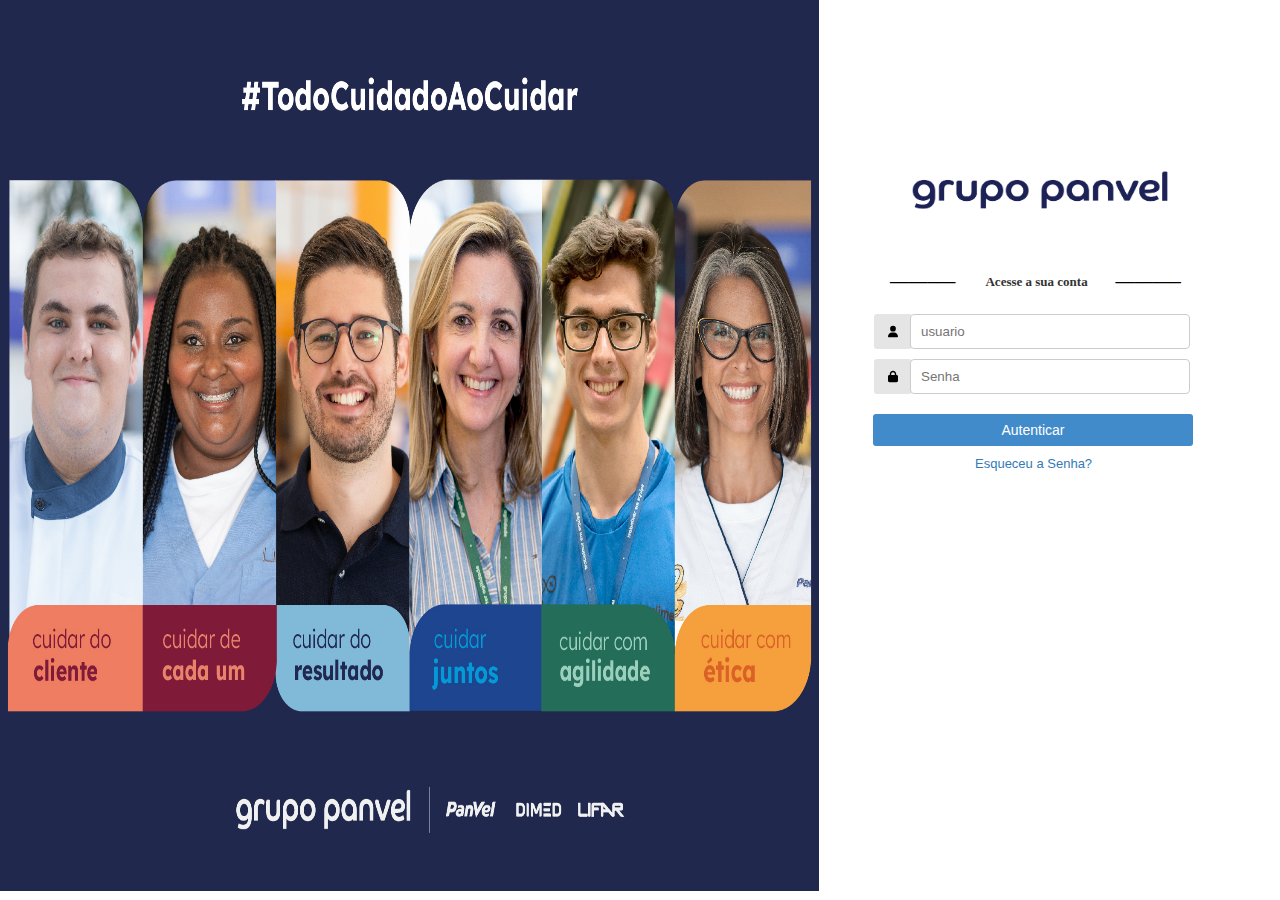
<file: index.html>
<!DOCTYPE html>
<html lang="pt-br">
<head>
    <link rel="stylesheet" href="estilo.css">
    <meta charset="UTF-8">
    <meta name="viewport" content="width=device-width, initial-scale=1.0">
    <title>Plataforma Senior</title>
   
</head>
<body>


    <div class="Login"> <!-- LOGIN GERAL -->



        <div class="logo-panvel-1">  <!-- CLASSE DA FOTO DA PANVEL LOGO-->

        <img src="logo (1).png" alt="logo-panvel" > <!-- IMAGEM DO LOGO EM CIMA DO INPUT -->

    <div class="label-line">
        
    <h3>_______ <span class="acesse-text">Acesse a sua conta</span> <span class="acesse-text-cont">_______ </span> </h3> 



        <div class="input-group"> <!-- INPUTS COM ICONE E COLOCAR DADOS -->
    <span class="input-group-addon">
        <svg xmlns="http://www.w3.org/2000/svg"  viewBox="0 0 448 512"><<path d="M224 256A128 128 0 1 0 224 0a128 128 0 1 0 0 256zm-45.7 48C79.8 304 0 383.8 0 482.3C0 498.7 13.3 512 29.7 512H418.3c16.4 0 29.7-13.3 29.7-29.7C448 383.8 368.2 304 269.7 304H178.3z"/></svg>
    </span>
    <input type="email" name="usuario" class="input-group-1" placeholder="usuario">
    <span class="input-group-addon">
        <svg xmlns="http://www.w3.org/2000/svg" height="16" width="14" viewBox="0 0 448 512"><!--!Font Awesome Free 6.5.1 by @fontawesome - https://fontawesome.com License - https://fontawesome.com/license/free Copyright 2024 Fonticons, Inc.--><path fill="#000000" d="M144 144v48H304V144c0-44.2-35.8-80-80-80s-80 35.8-80 80zM80 192V144C80 64.5 144.5 0 224 0s144 64.5 144 144v48h16c35.3 0 64 28.7 64 64V448c0 35.3-28.7 64-64 64H64c-35.3 0-64-28.7-64-64V256c0-35.3 28.7-64 64-64H80z"/></svg>
    </span>
    <input type="password" name="Senha" class="input-group-1" placeholder="Senha">

<button class="btn-auten">Autenticar</button>

<div class="forget-password">
    <p><a href="https://lista.mercadolivre.com.br/notebook-i5#D[A:notebook%20i5]">Esqueceu a Senha?</a></p>

</div>
</div>


</div>
</div>
    <div>
        <img src="logo.png" alt="logo-imagem">    <!-- IMAGEM GRANDE DA PANVEL -->

    </div>
</div>

  <script src="script.js"></script>
</body>
</html>
</file>
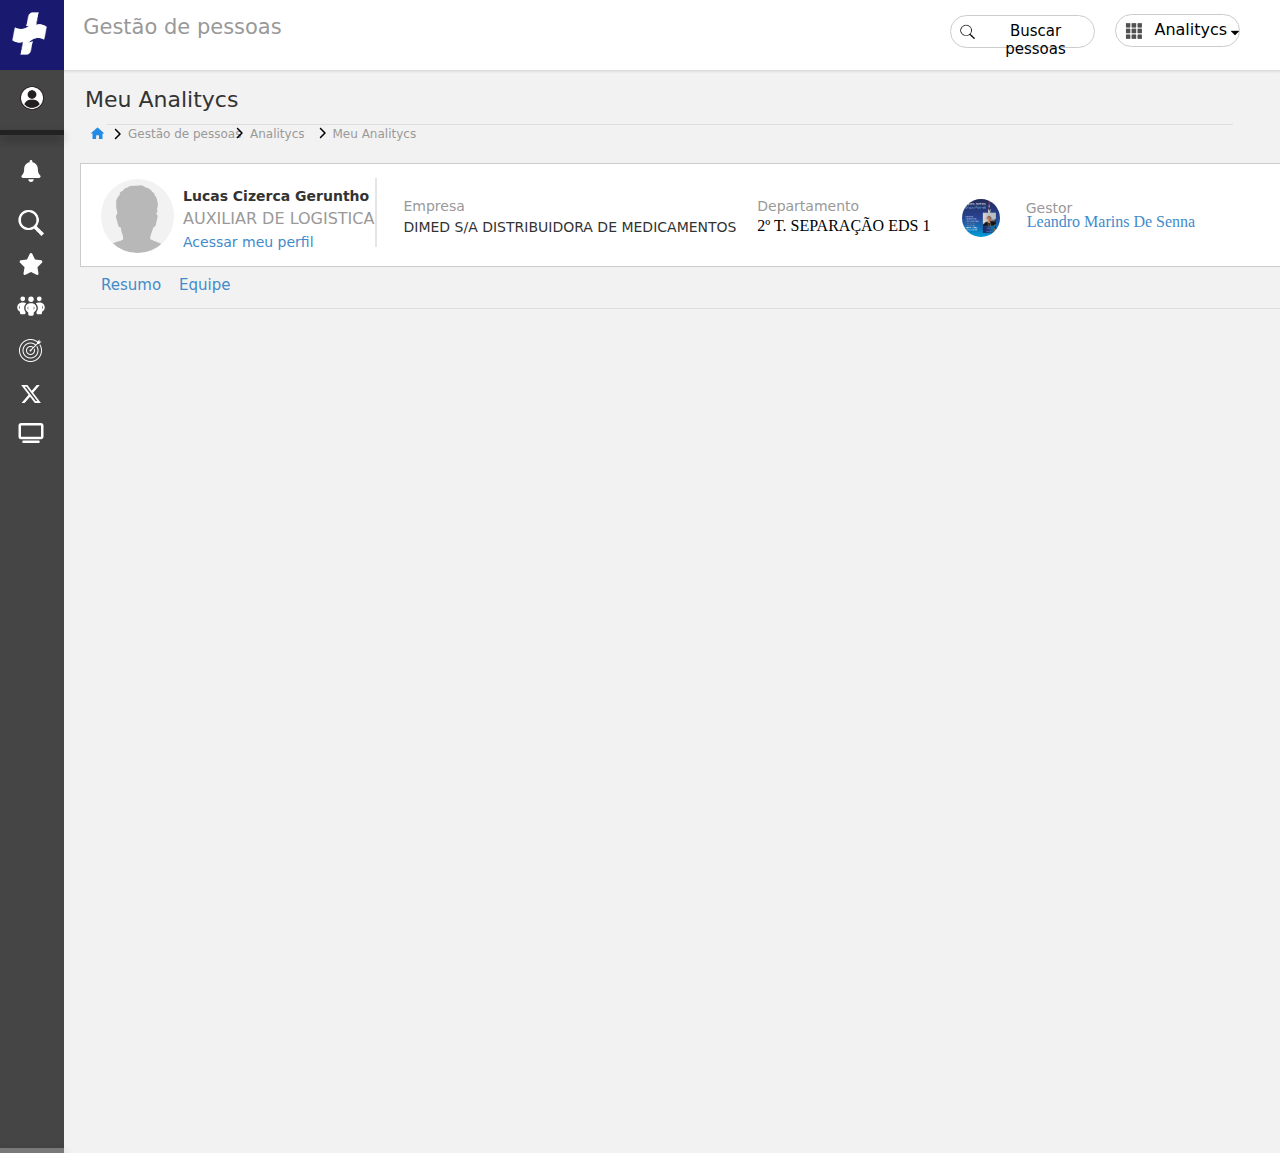
<file: index2.html>
<!DOCTYPE html>
<html lang="pt-br">
<head>
    <script src="script.js"></script>
    <link rel="stylesheet" href="estilo2.css">
    <meta charset="UTF-8">
    <meta name="viewport" content="width=device-width, initial-scale=1.0">
    <title>Senior | Plataforma de solução </title>
    <script src="script.js"></script>
</head>
<body>


    
    <header>
        
    <div class="cruz-img">
       <a href="http://127.0.0.1:5500/index2.html"><img src="cruz.png" alt="cruz"></a> 
    </div>

    <!--text principal do header da página-->

    <div class="title">
    <h1>Gestão de pessoas</h1>
     
<!-- FECHAMENDO DO TEXT-->


        <!-- ABERTURA DO SEGUNDO BOTÃO-->
<div class="btns">
    <div class="btn-class-buttons-2">
    <button class="btn-two-2">
        <span>
           <img src="search.png" alt="search-logo" class="search-logo-1">
        Buscar pessoas</span> 
    </button>

</div>
        <!-- FECHAMENTO DO SEGUNDO BOTÃO-->


        <!-- ABERTURA DO primeiro BOTÃO-->

    <div class="btn-class-buttons">  
    <button class="btn-first-1">
       <span>
       <img src="186401_grid_icon.png" alt="grid-analitycs">
        Analitycs
        <div id="arrow-down">
            <img src="arrow down.png" alt="arrow-down">

        </div>
       </span> </button></a>

    </div>
            
        <!-- FECHAMNTO DO primeiro BOTÃO-->
        
    </div>
    
</div>

</header>



<!-- ABERTURA Da barra lateral-->
    

<div class="bar-side-1">
    

    <div class="nav-itens">
    <nav>
        <div class="backg-color"> 
            <span>
            <img src="vecteezy_icone-do-usuario-em-fundo-transparente_19879186.png" alt="imagem arrendada" class="user-foto">
         </span>   
</div>
    </nav>
    
    
</div>
<!-- FECHAMENTO Da barra lateral-->

<!-- ABERTURA DO FOOTER NO MEIO DA PÁGINA COM TODOS ELEMENTOS-->
<footer>
   
    <div>
        <h1 class="sds-page-title">
            <span id="sds-page-title">Meu Analitycs</span>
        </h1>

    </div>

<div>
    
    <!-- ABERTURA -->
    <div class="house-spans">
        
    <span class="icones-house-arrow">
            <img src="icons8-casa-48.png" alt="house-casa" > 
            <svg xmlns="http://www.w3.org/2000/svg" viewBox="0 0 320 512"><!--!Font Awesome Free 6.5.2 by @fontawesome - https://fontawesome.com License - https://fontawesome.com/license/free Copyright 2024 Fonticons, Inc.--><path d="M310.6 233.4c12.5 12.5 12.5 32.8 0 45.3l-192 192c-12.5 12.5-32.8 12.5-45.3 0s-12.5-32.8 0-45.3L242.7 256 73.4 86.6c-12.5-12.5-12.5-32.8 0-45.3s32.8-12.5 45.3 0l192 192z"/></svg>
    </span>
    <span class="span-1-gds">Gestão de pessoas </span>
    <span><svg xmlns="http://www.w3.org/2000/svg" viewBox="0 0 320 512"><!--!Font Awesome Free 6.5.2 by @fontawesome - https://fontawesome.com License - https://fontawesome.com/license/free Copyright 2024 Fonticons, Inc.--><path d="M310.6 233.4c12.5 12.5 12.5 32.8 0 45.3l-192 192c-12.5 12.5-32.8 12.5-45.3 0s-12.5-32.8 0-45.3L242.7 256 73.4 86.6c-12.5-12.5-12.5-32.8 0-45.3s32.8-12.5 45.3 0l192 192z"/></svg></span>
    <span class="span-2-tycs">Analitycs</span>
<div class="icones-house-arrow-2">
        <span class="svg-span"><svg xmlns="http://www.w3.org/2000/svg" viewBox="0 0 320 512"><!--!Font Awesome Free 6.5.2 by @fontawesome - https://fontawesome.com License - https://fontawesome.com/license/free Copyright 2024 Fonticons, Inc.--><path d="M310.6 233.4c12.5 12.5 12.5 32.8 0 45.3l-192 192c-12.5 12.5-32.8 12.5-45.3 0s-12.5-32.8 0-45.3L242.7 256 73.4 86.6c-12.5-12.5-12.5-32.8 0-45.3s32.8-12.5 45.3 0l192 192z"/></svg></span>
        <span class="span-3-tycs">Meu Analitycs</span>
        </div>
      </div>
</div>
<!-- FECHAMENTO-->


<div class=summary-grid>
    <div class="photo-user">
        <img src="foto user.PNG" alt="foto-user ">
    <div class="text-li-1">
        <ul>
            <li class="text-li-1-inform">Lucas Cizerca Geruntho</li>
            <li class="text-li-2-inform">AUXILIAR DE LOGISTICA</li>
            <li class="text-li-3-inform"><a href="https://platform.senior.com.br/senior-x/#/">Acessar meu perfil</a></li>
            
    <div class="container">
    <div class="vertical-line"></div>
    </div>
</ul>
</div>
</div>
<div class="summary-container">
    <div class="summary-info">
        <div class="summary-info-primary">Empresa</div>
        <div class="summary-info-secondary">DIMED S/A DISTRIBUIDORA DE MEDICAMENTOS</div>
 </div>
 
 <div class="summary-secondary-info">
     
<div class="summary-primary">Departamento</div>
    <div class="summary-secondary-2">2º T. SEPARAÇÃO EDS 1</div>
        
    <div class="photo-perfil-super">    

        <div class="texts-primary-secondary">
            <div class="text-primary">Gestor</div>
            <div class="text-primary-secon"><a href="https://platform.senior.com.br/senior-x/#/">Leandro Marins De Senna</a></div>
        </div>
        <img src="foto leandro.PNG" alt="foto leandro">
        </div>
        <div class="linha-horizontal"> 
            <span class="linha"></span>
        
        </div>
    </div>
    
</div>
</div>

</div>
</div>
<div>
    
</div>
</footer>
    

<!-- OPÇÕES BARRA LATERAL-->
</div>

<div class="bar-side-2">
    <div class="bell-item">
        <nav>
                <svg xmlns="http://www.w3.org/2000/svg" height="16px" width="18px" viewBox="0 0 448 512"><!--!Font Awesome Free 6.5.1 by @fontawesome - https://fontawesome.com License - https://fontawesome.com/license/free Copyright 2024 Fonticons, Inc.--><path fill="#ffffff" d="M224 0c-17.7 0-32 14.3-32 32V51.2C119 66 64 130.6 64 208v18.8c0 47-17.3 92.4-48.5 127.6l-7.4 8.3c-8.4 9.4-10.4 22.9-5.3 34.4S19.4 416 32 416H416c12.6 0 24-7.4 29.2-18.9s3.1-25-5.3-34.4l-7.4-8.3C401.3 319.2 384 273.9 384 226.8V208c0-77.4-55-142-128-156.8V32c0-17.7-14.3-32-32-32zm45.3 493.3c12-12 18.7-28.3 18.7-45.3H224 160c0 17 6.7 33.3 18.7 45.3s28.3 18.7 45.3 18.7s33.3-6.7 45.3-18.7z"/></svg>
            </nav>
        </div>
    
    <div class="search-logo">
        <nav>
            <img src="search 50.png"search-logo">
        </nav>
        
    </div>

    <div class="stars-icon">
        <nav>
            <svg xmlns="http://www.w3.org/2000/svg" height="16" width="18" viewBox="0 0 576 512"><!--!Font Awesome Free 6.5.1 by @fontawesome - https://fontawesome.com License - https://fontawesome.com/license/free Copyright 2024 Fonticons, Inc.--><path fill="#ffffff" d="M316.9 18C311.6 7 300.4 0 288.1 0s-23.4 7-28.8 18L195 150.3 51.4 171.5c-12 1.8-22 10.2-25.7 21.7s-.7 24.2 7.9 32.7L137.8 329 113.2 474.7c-2 12 3 24.2 12.9 31.3s23 8 33.8 2.3l128.3-68.5 128.3 68.5c10.8 5.7 23.9 4.9 33.8-2.3s14.9-19.3 12.9-31.3L438.5 329 542.7 225.9c8.6-8.5 11.7-21.2 7.9-32.7s-13.7-19.9-25.7-21.7L381.2 150.3 316.9 18z"/ class="stars-icone"></svg>
        </nav>
    </div>
    
<div class="group-peope">
        <nav>
            <svg xmlns="http://www.w3.org/2000/svg" height="16" width="20" viewBox="0 0 640 512"><!--!Font Awesome Free 6.5.1 by @fontawesome - https://fontawesome.com License - https://fontawesome.com/license/free Copyright 2024 Fonticons, Inc.--><path fill="#ffffff" d="M72 88a56 56 0 1 1 112 0A56 56 0 1 1 72 88zM64 245.7C54 256.9 48 271.8 48 288s6 31.1 16 42.3V245.7zm144.4-49.3C178.7 222.7 160 261.2 160 304c0 34.3 12 65.8 32 90.5V416c0 17.7-14.3 32-32 32H96c-17.7 0-32-14.3-32-32V389.2C26.2 371.2 0 332.7 0 288c0-61.9 50.1-112 112-112h32c24 0 46.2 7.5 64.4 20.3zM448 416V394.5c20-24.7 32-56.2 32-90.5c0-42.8-18.7-81.3-48.4-107.7C449.8 183.5 472 176 496 176h32c61.9 0 112 50.1 112 112c0 44.7-26.2 83.2-64 101.2V416c0 17.7-14.3 32-32 32H480c-17.7 0-32-14.3-32-32zm8-328a56 56 0 1 1 112 0A56 56 0 1 1 456 88zM576 245.7v84.7c10-11.3 16-26.1 16-42.3s-6-31.1-16-42.3zM320 32a64 64 0 1 1 0 128 64 64 0 1 1 0-128zM240 304c0 16.2 6 31 16 42.3V261.7c-10 11.3-16 26.1-16 42.3zm144-42.3v84.7c10-11.3 16-26.1 16-42.3s-6-31.1-16-42.3zM448 304c0 44.7-26.2 83.2-64 101.2V448c0 17.7-14.3 32-32 32H288c-17.7 0-32-14.3-32-32V405.2c-37.8-18-64-56.5-64-101.2c0-61.9 50.1-112 112-112h32c61.9 0 112 50.1 112 112z"/></svg>
        </nav>
</div>
        
        
        
<div class="target-arrow">
    <nav>
        <img src="alvo e flecha.png" alt="alvo-flecha" class="icon-target-arrow">
    </nav>
            
</div>

<div class="icone-x">
    <nav>
        <svg xmlns="http://www.w3.org/2000/svg" viewBox="0 0 512 512"><!--!Font Awesome Free 6.5.1 by @fontawesome - https://fontawesome.com License - https://fontawesome.com/license/free Copyright 2024 Fonticons, Inc.--><path fill="#ffffff" d="M389.2 48h70.6L305.6 224.2 487 464H345L233.7 318.6 106.5 464H35.8L200.7 275.5 26.8 48H172.4L272.9 180.9 389.2 48zM364.4 421.8h39.1L151.1 88h-42L364.4 421.8z"/ class="icone-x-1"></svg>
    </nav>  
</div>
<div class="icone-television">
            <nav>
                <svg xmlns="http://www.w3.org/2000/svg" viewBox="0 0 640 512"><!--!Font Awesome Free 6.5.1 by @fontawesome - https://fontawesome.com License - https://fontawesome.com/license/free Copyright 2024 Fonticons, Inc.--><path fill="#ffffff" d="M64 64V352H576V64H64zM0 64C0 28.7 28.7 0 64 0H576c35.3 0 64 28.7 64 64V352c0 35.3-28.7 64-64 64H64c-35.3 0-64-28.7-64-64V64zM128 448H512c17.7 0 32 14.3 32 32s-14.3 32-32 32H128c-17.7 0-32-14.3-32-32s14.3-32 32-32z"/></svg>
            </nav>
        </div>
       <div class="relevo-separado">
       </div>
        
    </div>
</div>

</div>

<!-- Abertura do meu Resumo-->

<p class="presentation" id="texto" onclick="toggleSelected(this)">Resumo</p>
<div class="options">

    <div class="resume-tab-options">
        <h4>Acesso Rápido</h4>
    </div>

    <div class="resume-tab-nav-option-1">
        <svg xmlns="http://www.w3.org/2000/svg" viewBox="0 0 576 512"><!--!Font Awesome Free 6.5.2 by @fontawesome - https://fontawesome.com License - https://fontawesome.com/license/free Copyright 2024 Fonticons, Inc.--><path fill="#428bca" d="M482.3 192c34.2 0 93.7 29 93.7 64c0 36-59.5 64-93.7 64l-116.6 0L265.2 495.9c-5.7 10-16.3 16.1-27.8 16.1l-56.2 0c-10.6 0-18.3-10.2-15.4-20.4l49-171.6L112 320 68.8 377.6c-3 4-7.8 6.4-12.8 6.4l-42 0c-7.8 0-14-6.3-14-14c0-1.3 .2-2.6 .5-3.9L32 256 .5 145.9c-.4-1.3-.5-2.6-.5-3.9c0-7.8 6.3-14 14-14l42 0c5 0 9.8 2.4 12.8 6.4L112 192l102.9 0-49-171.6C162.9 10.2 170.6 0 181.2 0l56.2 0c11.5 0 22.1 6.2 27.8 16.1L365.7 192l116.6 0z"/></svg>

        <div class="inf-plane">
            <span>Iniciar tour</span>
        </div>
        <span class="text-span-1">Fazer o tour pelo Analytics</span>
    </div>

    <div class="resume-tab-nav-option-2">
        <img src="cadeado.PNG" alt="cadeado">

        <div class="inf-plane-1">
            <span>Alterar Senha</span>
        </div>
     
    </div>

    <div class="resume-tab-nav-option-3">
        <img src="código de etica.PNG" alt="cadeado">
    
        <div class="inf-plane-2">
            <span>Código de Ética</span>
        </div>
     
    </div>

    <div class="resume-tab-nav-option-4">
        <svg xmlns="http://www.w3.org/2000/svg" viewBox="0 0 512 512"><!--!Font Awesome Free 6.5.2 by @fontawesome - https://fontawesome.com License - https://fontawesome.com/license/free Copyright 2024 Fonticons, Inc.--><path fill="#428bca" d="M243.4 2.6l-224 96c-14 6-21.8 21-18.7 35.8S16.8 160 32 160v8c0 13.3 10.7 24 24 24H456c13.3 0 24-10.7 24-24v-8c15.2 0 28.3-10.7 31.3-25.6s-4.8-29.9-18.7-35.8l-224-96c-8-3.4-17.2-3.4-25.2 0zM128 224H64V420.3c-.6 .3-1.2 .7-1.8 1.1l-48 32c-11.7 7.8-17 22.4-12.9 35.9S17.9 512 32 512H480c14.1 0 26.5-9.2 30.6-22.7s-1.1-28.1-12.9-35.9l-48-32c-.6-.4-1.2-.7-1.8-1.1V224H384V416H344V224H280V416H232V224H168V416H128V224zM256 64a32 32 0 1 1 0 64 32 32 0 1 1 0-64z"/></svg>

    
        <div class="inf-plane-3">
            <span>Informe Rendimentos</span>
        </div>
     
    </div>

    <div class="resume-tab-nav-option-5">
        <svg xmlns="http://www.w3.org/2000/svg" viewBox="0 0 512 512"><!--!Font Awesome Free 6.5.2 by @fontawesome - https://fontawesome.com License - https://fontawesome.com/license/free Copyright 2024 Fonticons, Inc.--><path fill="#428bca" d="M32 32c17.7 0 32 14.3 32 32V400c0 8.8 7.2 16 16 16H480c17.7 0 32 14.3 32 32s-14.3 32-32 32H80c-44.2 0-80-35.8-80-80V64C0 46.3 14.3 32 32 32zM160 224c17.7 0 32 14.3 32 32v64c0 17.7-14.3 32-32 32s-32-14.3-32-32V256c0-17.7 14.3-32 32-32zm128-64V320c0 17.7-14.3 32-32 32s-32-14.3-32-32V160c0-17.7 14.3-32 32-32s32 14.3 32 32zm64 32c17.7 0 32 14.3 32 32v96c0 17.7-14.3 32-32 32s-32-14.3-32-32V224c0-17.7 14.3-32 32-32zM480 96V320c0 17.7-14.3 32-32 32s-32-14.3-32-32V96c0-17.7 14.3-32 32-32s32 14.3 32 32z"/></svg>
        <div class="inf-plane-4">
            <span>Banco de Horas</span>
        </div>
    </div>

    <div class="resume-tab-nav-option-6">
        <svg xmlns="http://www.w3.org/2000/svg" viewBox="0 0 512 512"><!--!Font Awesome Free 6.5.2 by @fontawesome - https://fontawesome.com License - https://fontawesome.com/license/free Copyright 2024 Fonticons, Inc.--><path fill="#428bca" d="M384 48c8.8 0 16 7.2 16 16V448c0 8.8-7.2 16-16 16H96c-8.8 0-16-7.2-16-16V64c0-8.8 7.2-16 16-16H384zM96 0C60.7 0 32 28.7 32 64V448c0 35.3 28.7 64 64 64H384c35.3 0 64-28.7 64-64V64c0-35.3-28.7-64-64-64H96zM240 256a64 64 0 1 0 0-128 64 64 0 1 0 0 128zm-32 32c-44.2 0-80 35.8-80 80c0 8.8 7.2 16 16 16H336c8.8 0 16-7.2 16-16c0-44.2-35.8-80-80-80H208zM512 80c0-8.8-7.2-16-16-16s-16 7.2-16 16v64c0 8.8 7.2 16 16 16s16-7.2 16-16V80zM496 192c-8.8 0-16 7.2-16 16v64c0 8.8 7.2 16 16 16s16-7.2 16-16V208c0-8.8-7.2-16-16-16zm16 144c0-8.8-7.2-16-16-16s-16 7.2-16 16v64c0 8.8 7.2 16 16 16s16-7.2 16-16V336z"/></svg>
        <div class="inf-plane-5">
            <span>Cartão Ponto</span>
        </div>
    </div>

    <div class="resume-tab-nav-option-7">
       <svg xmlns="http://www.w3.org/2000/svg" viewBox="0 0 576 512"><!--!Font Awesome Free 6.5.2 by @fontawesome - https://fontawesome.com License - https://fontawesome.com/license/free Copyright 2024 Fonticons, Inc.--><path fill="#428bca" d="M253.3 35.1c6.1-11.8 1.5-26.3-10.2-32.4s-26.3-1.5-32.4 10.2L117.6 192H32c-17.7 0-32 14.3-32 32s14.3 32 32 32L83.9 463.5C91 492 116.6 512 146 512H430c29.4 0 55-20 62.1-48.5L544 256c17.7 0 32-14.3 32-32s-14.3-32-32-32H458.4L365.3 12.9C359.2 1.2 344.7-3.4 332.9 2.7s-16.3 20.6-10.2 32.4L404.3 192H171.7L253.3 35.1zM192 304v96c0 8.8-7.2 16-16 16s-16-7.2-16-16V304c0-8.8 7.2-16 16-16s16 7.2 16 16zm96-16c8.8 0 16 7.2 16 16v96c0 8.8-7.2 16-16 16s-16-7.2-16-16V304c0-8.8 7.2-16 16-16zm128 16v96c0 8.8-7.2 16-16 16s-16-7.2-16-16V304c0-8.8 7.2-16 16-16s16 7.2 16 16z"/></svg>
        <div class="inf-plane-6">
            <span>Relação Farmácia</span>
        </div>
    </div>

    <div class="resume-tab-nav-option-8">
        
        <img src="icons8-bus-50.png" alt="bus">
         <div class="inf-plane-7">
             <span>Vale Transporte</span>
         </div>
     </div>
     <div class="resume-tab-nav-option-9">
        <svg xmlns="http://www.w3.org/2000/svg" viewBox="0 0 512 512"><!--!Font Awesome Free 6.5.2 by @fontawesome - https://fontawesome.com License - https://fontawesome.com/license/free Copyright 2024 Fonticons, Inc.--><path fill="#428bca" d="M228.3 469.1L47.6 300.4c-4.2-3.9-8.2-8.1-11.9-12.4h87c22.6 0 43-13.6 51.7-34.5l10.5-25.2 49.3 109.5c3.8 8.5 12.1 14 21.4 14.1s17.8-5 22-13.3L320 253.7l1.7 3.4c9.5 19 28.9 31 50.1 31H476.3c-3.7 4.3-7.7 8.5-11.9 12.4L283.7 469.1c-7.5 7-17.4 10.9-27.7 10.9s-20.2-3.9-27.7-10.9zM503.7 240h-132c-3 0-5.8-1.7-7.2-4.4l-23.2-46.3c-4.1-8.1-12.4-13.3-21.5-13.3s-17.4 5.1-21.5 13.3l-41.4 82.8L205.9 158.2c-3.9-8.7-12.7-14.3-22.2-14.1s-18.1 5.9-21.8 14.8l-31.8 76.3c-1.2 3-4.2 4.9-7.4 4.9H16c-2.6 0-5 .4-7.3 1.1C3 225.2 0 208.2 0 190.9v-5.8c0-69.9 50.5-129.5 119.4-141C165 36.5 211.4 51.4 244 84l12 12 12-12c32.6-32.6 79-47.5 124.6-39.9C461.5 55.6 512 115.2 512 185.1v5.8c0 16.9-2.8 33.5-8.3 49.1z"/></svg>
        <div class="inf-plane-8">
            <span>Detalhamento UNIMED</span>
        </div>
    </div>


    <div class="resume-tab-nav-option-10">
        <svg xmlns="http://www.w3.org/2000/svg" viewBox="0 0 384 512"><!--!Font Awesome Free 6.5.2 by @fontawesome - https://fontawesome.com License - https://fontawesome.com/license/free Copyright 2024 Fonticons, Inc.--><path fill="#428bca" d="M64 0C28.7 0 0 28.7 0 64V448c0 35.3 28.7 64 64 64H320c35.3 0 64-28.7 64-64V160H256c-17.7 0-32-14.3-32-32V0H64zM256 0V128H384L256 0zM112 256H272c8.8 0 16 7.2 16 16s-7.2 16-16 16H112c-8.8 0-16-7.2-16-16s7.2-16 16-16zm0 64H272c8.8 0 16 7.2 16 16s-7.2 16-16 16H112c-8.8 0-16-7.2-16-16s7.2-16 16-16zm0 64H272c8.8 0 16 7.2 16 16s-7.2 16-16 16H112c-8.8 0-16-7.2-16-16s7.2-16 16-16z"/></svg>
         <div class="inf-plane-9">
             <span>Emprestimo Consignado</span>
         </div>
     </div>
     <div class="resume-tab-nav-option-11">
        
        <svg xmlns="http://www.w3.org/2000/svg" viewBox="0 0 576 512"><!--!Font Awesome Free 6.5.2 by @fontawesome - https://fontawesome.com License - https://fontawesome.com/license/free Copyright 2024 Fonticons, Inc.--><path fill="#428bca" d="M64 32C28.7 32 0 60.7 0 96V416c0 35.3 28.7 64 64 64H512c35.3 0 64-28.7 64-64V96c0-35.3-28.7-64-64-64H64zm80 256h64c44.2 0 80 35.8 80 80c0 8.8-7.2 16-16 16H80c-8.8 0-16-7.2-16-16c0-44.2 35.8-80 80-80zm-32-96a64 64 0 1 1 128 0 64 64 0 1 1 -128 0zm256-32H496c8.8 0 16 7.2 16 16s-7.2 16-16 16H368c-8.8 0-16-7.2-16-16s7.2-16 16-16zm0 64H496c8.8 0 16 7.2 16 16s-7.2 16-16 16H368c-8.8 0-16-7.2-16-16s7.2-16 16-16zm0 64H496c8.8 0 16 7.2 16 16s-7.2 16-16 16H368c-8.8 0-16-7.2-16-16s7.2-16 16-16z"/></svg>
         <div class="inf-plane-10">
             <span>Declaração de Veiculo</span>
         </div>
     </div>

     <div class="final-página">
         <svg xmlns="http://www.w3.org/2000/svg" viewBox="0 0 512 512"><!--!Font Awesome Free 6.5.2 by @fontawesome - https://fontawesome.com License - https://fontawesome.com/license/free Copyright 2024 Fonticons, Inc.--><path fill="#d8d8d8" d="M121 32C91.6 32 66 52 58.9 80.5L1.9 308.4C.6 313.5 0 318.7 0 323.9V416c0 35.3 28.7 64 64 64H448c35.3 0 64-28.7 64-64V323.9c0-5.2-.6-10.4-1.9-15.5l-57-227.9C446 52 420.4 32 391 32H121zm0 64H391l48 192H387.8c-12.1 0-23.2 6.8-28.6 17.7l-14.3 28.6c-5.4 10.8-16.5 17.7-28.6 17.7H195.8c-12.1 0-23.2-6.8-28.6-17.7l-14.3-28.6c-5.4-10.8-16.5-17.7-28.6-17.7H73L121 96z"/></svg>
         <span class="text-final">Nenhum favorito encontrado.</span>
         <span class="text-final-2">Clique na estrela para favoritar os cards do analytics e visualizá- <br> neste resumo.</span>
        </div>
    </div>

</div>

        <!--   FECHAMENTO -->



<!-- ABERTURA DE EQUIPES-->
 
<p class="selection" id="texto-1" onclick="ToggleSelection(this)">Equipe</p>
    <div class="options2">

<p class="colleagues" id="colleagues-text" onclick="ToggleSelection(this)">Colegas</p>
<div class="linha-horizontal-2"> 
    <span class="linha-2"></span>

    
        
             <!--   ABERTURA DAS INFORMAÇÕES -->

           

<div class="background-nav-opcoes-people-background-primary">    <!--   LINHA NA VOLTA DOS MEUS ELEMENTOS -->

    <!--  foto -->
    <div class="nav-opcoes-people-photo-primary">   
    <div class="nav-photo-peaple">
        <img src="photo-user-feminino.PNG" alt="photo-agnes"></div> 
    <!--   Fechamento photo -->


    <!--  nome pessoa-->
    <div class="nav-text-peape-primary">
        <h1><a href="www.senior.com.br">Agnes Borba De Oliveira</a></h1>  
    </div>
     <!--  FECHAMENTO -->
     
    <div class="nav-text-peape-segundary">   <!-- segundo text: auxiliar de logistica  -->
    <span>AUXILIAR DE LOGISTICA</span>
    <div>
    <p class="nav-text-peape-third">2º T. SEPARAÇÃO EDS 1</p>
</div>



<!-- ABERTURA DO MEU BOTÃO -->
<div class="btn-nav-people">
    <button class="btn-nav" onclick="toggleDropdown()"> 
        <div class="opcoes-nav-text">
    <span>Açoes</span>

    </div>

    <div class="text-terse">
            <svg class="caret caret-down" xmlns="http://www.w3.org/2000/svg" viewBox="0 0 320 512"><!--!Font Awesome Free 6.5.2 by @fontawesome - https://fontawesome.com License - https://fontawesome.com/license/free Copyright 2024 Fonticons, Inc.--><path fill="#000000" d="M137.4 374.6c12.5 12.5 32.8 12.5 45.3 0l128-128c9.2-9.2 11.9-22.9 6.9-34.9s-16.6-19.8-29.6-19.8L32 192c-12.9 0-24.6 7.8-29.6 19.8s-2.2 25.7 6.9 34.9l128 128z"/></svg>
            <svg class="caret caret-up" xmlns="http://www.w3.org/2000/svg" viewBox="0 0 320 512" style="display: none;"><!--!Font Awesome Free 6.5.2 by @fontawesome - https://fontawesome.com License - https://fontawesome.com/license/free Copyright 2024 Fonticons, Inc.--><path fill="#000000" d="M182.6 137.4c-12.5-12.5-32.8-12.5-45.3 0L9.3 265.4C.1 274.6-2.5 288.3 2.5 300.3S19.1 320 32 320h256c12.9 0 24.6-7.8 29.6-19.8s2.2-25.7-6.9-34.9L182.6 137.4z"/></svg>
    </div>

    </button>

   
<div class="btn-opcoes-nav" id="btncontent">
    <a href="#">Acessar perfil</a>
    <a href="#">Escrever feeedback</a>
    <a href="#">Solicitar feeedback</a>
    </div>
</div>

</div>
</div>
</div>
<!-- FECHAMENTO  -->


    





<!-- Abertura da minha segunda informação do Peaple-->


    <!--  LINHA NA VOLTA DOS MEUS ELEMENTOS -->

    <div class="background-nav-opcoes-people-background-primary-2">

    <!--  foto -->

    <div class="nav-opcoes-people-photo-primary-2">
    <div class="nav-photo-peaple-2">
    <img src="alexandre Marques Da Silva.PNG" alt="foto-user">
    </div>       
    
    <!--   Fechamento photo -->



    <!--  nome pessoa-->

    <div class="nav-text-peape-primary-2">
        <h1><a href="">Alexandre Marques Da Silva</a></h1>
    </div>

    <!-- FECHAMENTO -->


    <!-- segundo text: auxiliar de logistica  -->
    <div class="nav-text-peape-segundary-2">
        <span>OPERADOR DE LOGISTICA</span>     
    </div>
    <!-- FECHAMENTO -->

    <!-- terceiro text -->

    <p class="nav-text-peape-third-2">2º T. SEPARAÇÃO EDS 1</p>
    </div>
    <!-- FECHAMENTO -->


    <!-- Abertura -->
    <div class="btn-nav-people-2">
    <button class="btn-nav-2" onclick="toggleDropdown2()">
        


    <div class="opcoes-nav-text-2">
    <span>Ações</span>
    </div>


    <!-- Meu botão -->
    <div class="text-terse-2">
        <svg class="caret caret-down-2" xmlns="http://www.w3.org/2000/svg" viewBox="0 0 320 512"><!--!Font Awesome Free 6.5.2 by @fontawesome - https://fontawesome.com License - https://fontawesome.com/license/free Copyright 2024 Fonticons, Inc.--><path fill="#000000" d="M137.4 374.6c12.5 12.5 32.8 12.5 45.3 0l128-128c9.2-9.2 11.9-22.9 6.9-34.9s-16.6-19.8-29.6-19.8L32 192c-12.9 0-24.6 7.8-29.6 19.8s-2.2 25.7 6.9 34.9l128 128z"/></svg>
        <svg class="caret caret-up-2" xmlns="http://www.w3.org/2000/svg" viewBox="0 0 320 512" style="display: none;"><!--!Font Awesome Free 6.5.2 by @fontawesome - https://fontawesome.com License - https://fontawesome.com/license/free Copyright 2024 Fonticons, Inc.--><path fill="#000000" d="M182.6 137.4c-12.5-12.5-32.8-12.5-45.3 0L9.3 265.4C.1 274.6-2.5 288.3 2.5 300.3S19.1 320 32 320h256c12.9 0 24.6-7.8 29.6-19.8s2.2-25.7-6.9-34.9L182.6 137.4z"/></svg>
        </div>
    </button>
        <div class="btn-opcoes-nav-2" id="btncontent-2">
        <a href="#">Acessar perfil</a>
        <a href="#">Escrever feeedback</a>
        <a href="#">Solicitar feeedback</a>
    </div>
    </div>
    <!-- FECHAMENTO -->

</div>




<!-- Abertura da minha terceira pessoa com informações  -->

<div class="background-nav-opcoes-people-third">

    <div class="nav-photo-peple-third">
    <div class="nav-photo-third">
        <img src="Amauri Leonardo Sabio Vida.PNG" alt="amauri">
    </div>
    <div class="nav-text-third">
        <h1><a href="">Amauri Leonardo Sabio Vida</a></h1>
    </div>

    <div class="nav-text-third-segundary">
        <span>OPERADOR DE LOGISTICA</span>     
    </div>


    <div class="nav-text-third-3">
        <p>2º T. SEPARAÇÃO EDS 1</p>


    <div class="btn-nav-people-third">
        <button class="btn-nav-third" onclick="toggleDropdown3()">
                
        
        
        <div class="opcoes-nav-text-third">
        <span>Ações</span>
        </div>
        
        
            <!-- Meu botão -->
    <div class="text-terse-third">
        <svg class="caret caret-down-3" xmlns="http://www.w3.org/2000/svg" viewBox="0 0 320 512"><!--!Font Awesome Free 6.5.2 by @fontawesome - https://fontawesome.com License - https://fontawesome.com/license/free Copyright 2024 Fonticons, Inc.--><path fill="#000000" d="M137.4 374.6c12.5 12.5 32.8 12.5 45.3 0l128-128c9.2-9.2 11.9-22.9 6.9-34.9s-16.6-19.8-29.6-19.8L32 192c-12.9 0-24.6 7.8-29.6 19.8s-2.2 25.7 6.9 34.9l128 128z"/></svg>
        <svg class="caret caret-up-3" xmlns="http://www.w3.org/2000/svg" viewBox="0 0 320 512" style="display: none;"><!--!Font Awesome Free 6.5.2 by @fontawesome - https://fontawesome.com License - https://fontawesome.com/license/free Copyright 2024 Fonticons, Inc.--><path fill="#000000" d="M182.6 137.4c-12.5-12.5-32.8-12.5-45.3 0L9.3 265.4C.1 274.6-2.5 288.3 2.5 300.3S19.1 320 32 320h256c12.9 0 24.6-7.8 29.6-19.8s2.2-25.7-6.9-34.9L182.6 137.4z"/></svg>
        </div>
    </button>


        <div class="btn-opcoes-nav-3" id="btncontent-3">
        <a href="#">Acessar perfil</a>
        <a href="#">Escrever feeedback</a>
        <a href="#">Solicitar feeedback</a>
        </div>
        </div>
    </div>
    </div>
    </div>


<!-- FECHAMENTO -->

<!-- ABERTURA DA MINHA QUARTA OPÇÃO  -->



<div class="background-nav-opcoes-people-fourth">

    <div class="nav-photo-peple-fourth">
        <div class="nav-photo-fourth">
        <img src="fotos/Ana Paula Pereira De Azambuja.PNG" alt="amauri">
    </div>
    <div class="nav-text-fourth">
        <h1><a href="">Ana Paula Pereira De Azambuja</a></h1>
    </div>
    <div class="nav-text-fourth-segundary">
        <span>OPERADOR DE LOGISTICA</span>     
    </div>
    <div class="nav-text-fourth-third">
        <p>2º T. SEPARAÇÃO EDS 1</p>

        <div class="btn-nav-people-fourth">
        <button class="btn-nav-fourth" onclick="toggleDropdown4()">
                
        
        
        <div class="opcoes-nav-text-fourth">
        <span>Ações</span>
        </div>
        
        
            <!-- Meu botão -->
    <div class="text-terse-fourth">
        <svg class="caret caret-down-4" xmlns="http://www.w3.org/2000/svg" viewBox="0 0 320 512"><!--!Font Awesome Free 6.5.2 by @fontawesome - https://fontawesome.com License - https://fontawesome.com/license/free Copyright 2024 Fonticons, Inc.--><path fill="#000000" d="M137.4 374.6c12.5 12.5 32.8 12.5 45.3 0l128-128c9.2-9.2 11.9-22.9 6.9-34.9s-16.6-19.8-29.6-19.8L32 192c-12.9 0-24.6 7.8-29.6 19.8s-2.2 25.7 6.9 34.9l128 128z"/></svg>
        <svg class="caret caret-up-4" xmlns="http://www.w3.org/2000/svg" viewBox="0 0 320 512" style="display: none;"><!--!Font Awesome Free 6.5.2 by @fontawesome - https://fontawesome.com License - https://fontawesome.com/license/free Copyright 2024 Fonticons, Inc.--><path fill="#000000" d="M182.6 137.4c-12.5-12.5-32.8-12.5-45.3 0L9.3 265.4C.1 274.6-2.5 288.3 2.5 300.3S19.1 320 32 320h256c12.9 0 24.6-7.8 29.6-19.8s2.2-25.7-6.9-34.9L182.6 137.4z"/></svg>
        </div>
    </button>
    <div class="btn-opcoes-nav-fourth-3" id="btncontent-4">
        <a href="#">Acessar perfil</a>
        <a href="#">Escrever feeedback</a>
        <a href="#">Solicitar feeedback</a>
        </div>
        </div>
 
    

    </div> <!-- ultimo text: fechamento  -->
        </div> <!-- FECHAMENTO DAS MINHA DIVS DOS TEXTOS  -->
</div>

</div>






<!--  background branco com a letra de colegas  -->
<div class="background-color" >
    <span>COLEGAS</span>       
    <div class="btn-stars">
        <div class="button-movi-left">
        <button><svg xmlns="http://www.w3.org/2000/svg" viewBox="0 0 576 512"><!--!Font Awesome Free 6.5.2 by @fontawesome - https://fontawesome.com License - https://fontawesome.com/license/free Copyright 2024 Fonticons, Inc.--><path fill="#fcbf10" d="M287.9 0c9.2 0 17.6 5.2 21.6 13.5l68.6 141.3 153.2 22.6c9 1.3 16.5 7.6 19.3 16.3s.5 18.1-5.9 24.5L433.6 328.4l26.2 155.6c1.5 9-2.2 18.1-9.7 23.5s-17.3 6-25.3 1.7l-137-73.2L151 509.1c-8.1 4.3-17.9 3.7-25.3-1.7s-11.2-14.5-9.7-23.5l26.2-155.6L31.1 218.2c-6.5-6.4-8.7-15.9-5.9-24.5s10.3-14.9 19.3-16.3l153.2-22.6L266.3 13.5C270.4 5.2 278.7 0 287.9 0zm0 79L235.4 187.2c-3.5 7.1-10.2 12.1-18.1 13.3L99 217.9 184.9 303c5.5 5.5 8.1 13.3 6.8 21L171.4 443.7l105.2-56.2c7.1-3.8 15.6-3.8 22.6 0l105.2 56.2L384.2 324.1c-1.3-7.7 1.2-15.5 6.8-21l85.9-85.1L358.6 200.5c-7.8-1.2-14.6-6.1-18.1-13.3L287.9 79z"/></svg></button>
    </div>
</div>
</div>




<!--  abertura da minha quinta pessoa -->



<div class="background-nav-opcoes-people-fifth">

    <div class="nav-photo-peple-fifth">
        <div class="nav-photo-fifth">
        <img src="fotos/andrea.PNG" alt="Andrew">
    </div>
    <div class="nav-text-fifth">
        <h1><a href="x">Andrea Pereira Vaz</a></h1>
    </div>
    <div class="nav-text-fifth-segundary">
        <span>OPERADOR DE LOGISTICA</span>     
    </div>
    <div class="nav-text-fifth-third">
        <p>2º T. SEPARAÇÃO EDS 1</p>

        <div class="btn-nav-people-fifth">
        <button class="btn-nav-fifth" onclick="toggleDropdown5()">
                
        
        
        <div class="opcoes-nav-text-fifth">
        <span>Ações</span>
        </div>
        
        
            <!-- Meu botão -->
    <div class="text-terse-fifth">
        <svg class="caret caret-down-5" xmlns="http://www.w3.org/2000/svg" viewBox="0 0 320 512"><!--!Font Awesome Free 6.5.2 by @fontawesome - https://fontawesome.com License - https://fontawesome.com/license/free Copyright 2024 Fonticons, Inc.--><path fill="#000000" d="M137.4 374.6c12.5 12.5 32.8 12.5 45.3 0l128-128c9.2-9.2 11.9-22.9 6.9-34.9s-16.6-19.8-29.6-19.8L32 192c-12.9 0-24.6 7.8-29.6 19.8s-2.2 25.7 6.9 34.9l128 128z"/></svg>
        <svg class="caret caret-up-5" xmlns="http://www.w3.org/2000/svg" viewBox="0 0 320 512" style="display: none;"><!--!Font Awesome Free 6.5.2 by @fontawesome - https://fontawesome.com License - https://fontawesome.com/license/free Copyright 2024 Fonticons, Inc.--><path fill="#000000" d="M182.6 137.4c-12.5-12.5-32.8-12.5-45.3 0L9.3 265.4C.1 274.6-2.5 288.3 2.5 300.3S19.1 320 32 320h256c12.9 0 24.6-7.8 29.6-19.8s2.2-25.7-6.9-34.9L182.6 137.4z"/></svg>
        </div>
    </button>
    <div class="btn-opcoes-nav-fifth-3" id="btncontent-5">
        <a href="#">Acessar perfil</a>
        <a href="#">Escrever feeedback</a>
        <a href="#">Solicitar feeedback</a>
        </div>
        </div>
 
    

    </div> <!-- ultimo text: fechamento  -->
    
    </div> <!-- FECHAMENTO DAS MINHA DIVS DOS TEXTOS  -->
    <div class="background-nav-opcoes-people-friday">

        <div class="nav-photo-people-friday">
                <div class="nav-photo-friday">
                <img src="fotos/andrew.PNG" alt="Andrew">
        </div>
        <div class="nav-text-friday">
            <h1><a href="x">Andrew Da Silva Meireles</a></h1>
        </div>
        <div class="nav-text-friday-segundary">
            <span>AUXILIAR DE LOGISTICA</span>     
        </div>
        <div class="nav-text-friday-third">
                <p>CD ELDORADO</p>
    
    
    
    
        <div class="btn-nav-people-friday">
        <button class="btn-nav-friday" onclick="toggleDropdown6()">
                                
                        
                        
        <div class="opcoes-nav-text-friday">
            <span>Ações</span>
        </div>
                        
                        
                            <!-- Meu botão -->
            <div class="text-terse-friday">
                <svg class="caret caret-down-6" xmlns="http://www.w3.org/2000/svg" viewBox="0 0 320 512"><!--!Font Awesome Free 6.5.2 by @fontawesome - https://fontawesome.com License - https://fontawesome.com/license/free Copyright 2024 Fonticons, Inc.--><path fill="#000000" d="M137.4 374.6c12.5 12.5 32.8 12.5 45.3 0l128-128c9.2-9.2 11.9-22.9 6.9-34.9s-16.6-19.8-29.6-19.8L32 192c-12.9 0-24.6 7.8-29.6 19.8s-2.2 25.7 6.9 34.9l128 128z"/></svg>
                <svg class="caret caret-up-6" xmlns="http://www.w3.org/2000/svg" viewBox="0 0 320 512" style="display: none;"><!--!Font Awesome Free 6.5.2 by @fontawesome - https://fontawesome.com License - https://fontawesome.com/license/free Copyright 2024 Fonticons, Inc.--><path fill="#000000" d="M182.6 137.4c-12.5-12.5-32.8-12.5-45.3 0L9.3 265.4C.1 274.6-2.5 288.3 2.5 300.3S19.1 320 32 320h256c12.9 0 24.6-7.8 29.6-19.8s2.2-25.7-6.9-34.9L182.6 137.4z"/></svg>
                </div>
            </button>
            <div class="btn-opcoes-nav-friday-3" id="btncontent-6">
                <a href="#">Acessar perfil</a>
                <a href="#">Escrever feeedback</a>
                <a href="#">Solicitar feeedback</a>
                </div>
                </div>
                 
                    
                
    </div> <!-- ultimo text: fechamento  -->
    </div> <!-- FECHAMENTO DAS MINHA DIVS DOS TEXTOS  -->
    </div>


    <div class="background-nav-opcoes-people-decima">

    <div class="nav-photo-people-decima">
            <div class="nav-photo-decima">
            <img src="fotos/arthur.PNG" alt="Arthur">
    </div>
    <div class="nav-text-decima">
        <h1><a href="x">Andrew Da Silva Meireles</a></h1>
    </div>
    <div class="nav-text-decima-segundary">
        <span>AUXILIAR DE LOGISTICA</span>     
    </div>
    <div class="nav-text-decima-third">
        <p>CD ELDORADO</p>
        
        
        
        
    <div class="btn-nav-people-decima">
    <button class="btn-nav-decima" onclick="toggleDropdown7()">
                                    
                            
                            
    <div class="opcoes-nav-text-decima">
        <span>Ações</span>
    </div>
                            
                            
                                <!-- Meu botão -->
    <div class="text-terse-decima">
        <svg class="caret caret-down-7" xmlns="http://www.w3.org/2000/svg" viewBox="0 0 320 512"><!--!Font Awesome Free 6.5.2 by @fontawesome - https://fontawesome.com License - https://fontawesome.com/license/free Copyright 2024 Fonticons, Inc.--><path fill="#000000" d="M137.4 374.6c12.5 12.5 32.8 12.5 45.3 0l128-128c9.2-9.2 11.9-22.9 6.9-34.9s-16.6-19.8-29.6-19.8L32 192c-12.9 0-24.6 7.8-29.6 19.8s-2.2 25.7 6.9 34.9l128 128z"/></svg>
        <svg class="caret caret-up-7" xmlns="http://www.w3.org/2000/svg" viewBox="0 0 320 512" style="display: none;"><!--!Font Awesome Free 6.5.2 by @fontawesome - https://fontawesome.com License - https://fontawesome.com/license/free Copyright 2024 Fonticons, Inc.--><path fill="#000000" d="M182.6 137.4c-12.5-12.5-32.8-12.5-45.3 0L9.3 265.4C.1 274.6-2.5 288.3 2.5 300.3S19.1 320 32 320h256c12.9 0 24.6-7.8 29.6-19.8s2.2-25.7-6.9-34.9L182.6 137.4z"/></svg>
    </div>
        </button>
        <div class="btn-opcoes-nav-decima-3" id="btncontent-7">
        <a href="#">Acessar perfil</a>
        <a href="#">Escrever feeedback</a>
        <a href="#">Solicitar feeedback</a>
    </div>
    </div>
                     
    
    </div> <!-- ultimo text: fechamento  -->
    </div> <!-- FECHAMENTO DAS MINHA DIVS DOS TEXTOS  -->
    </div>
    
    
   
        <div class="background-nav-opcoes-people-eleven">

            <div class="nav-photo-people-eleven">
                    <div class="nav-photo-eleven">
                    <img src="fotos/arthur.PNG" alt="Arthur">
            </div>
            <div class="nav-text-eleven">
                <h1><a href="x">Andrew Da Silva Meireles</a></h1>
            </div>
            <div class="nav-text-eleven-segundary">
                <span>AUXILIAR DE LOGISTICA</span>     
            </div>
            <div class="nav-text-eleven-third">
                <p>CD ELDORADO</p>
                
                
                
                
            <div class="btn-nav-people-eleven">
            <button class="btn-nav-eleven" onclick="toggleDropdown8()">
                                            
                                    
                                    
            <div class="opcoes-nav-text-eleven">
                <span>Ações</span>
            </div>
                                    
            
            <!-- Meu botão -->
            <div class="text-terse-eleven">
                <svg class="caret caret-down-8" xmlns="http://www.w3.org/2000/svg" viewBox="0 0 320 512"><!--!Font Awesome Free 6.5.2 by @fontawesome - https://fontawesome.com License - https://fontawesome.com/license/free Copyright 2024 Fonticons, Inc.--><path fill="#000000" d="M137.4 374.6c12.5 12.5 32.8 12.5 45.3 0l128-128c9.2-9.2 11.9-22.9 6.9-34.9s-16.6-19.8-29.6-19.8L32 192c-12.9 0-24.6 7.8-29.6 19.8s-2.2 25.7 6.9 34.9l128 128z"/></svg>
                <svg class="caret caret-up-8" xmlns="http://www.w3.org/2000/svg" viewBox="0 0 320 512" style="display: none;"><!--!Font Awesome Free 6.5.2 by @fontawesome - https://fontawesome.com License - https://fontawesome.com/license/free Copyright 2024 Fonticons, Inc.--><path fill="#000000" d="M182.6 137.4c-12.5-12.5-32.8-12.5-45.3 0L9.3 265.4C.1 274.6-2.5 288.3 2.5 300.3S19.1 320 32 320h256c12.9 0 24.6-7.8 29.6-19.8s2.2-25.7-6.9-34.9L182.6 137.4z"/></svg>
            </div>
                </button>
                <div class="btn-opcoes-nav-eleven-3" id="btncontent-8">
                <a href="#">Acessar perfil</a>
                <a href="#">Escrever feeedback</a>
                <a href="#">Solicitar feeedback</a>
                </div>
            </div>
            
            
            </div> <!-- ultimo text: fechamento  -->
            </div> <!-- FECHAMENTO DAS MINHA DIVS DOS TEXTOS  -->
            </div>

            
            </div>

            <div class="options-click-nav"> 
             
            <div class="options-click-primary">
                <div class="options-click-primary-icon-svg">
                    <svg xmlns="http://www.w3.org/2000/svg" viewBox="0 0 320 512"><!--!Font Awesome Free 6.5.2 by @fontawesome - https://fontawesome.com License - https://fontawesome.com/license/free Copyright 2024 Fonticons, Inc.--><path fill="#24385c" d="M267.5 440.6c9.5 7.9 22.8 9.7 34.1 4.4s18.4-16.6 18.4-29V96c0-12.4-7.2-23.7-18.4-29s-24.5-3.6-34.1 4.4l-192 160L64 241V96c0-17.7-14.3-32-32-32S0 78.3 0 96V416c0 17.7 14.3 32 32 32s32-14.3 32-32V271l11.5 9.6 192 160z"/></svg>
   
                </div>
                
   </div>
   <div class="options-click-nav-2"> 
             
    <div class="options-click-primary-2">
        <div class="options-click-primary-2-icon-svg">
            <svg xmlns="http://www.w3.org/2000/svg" viewBox="0 0 320 512"><!--!Font Awesome Free 6.5.2 by @fontawesome - https://fontawesome.com License - https://fontawesome.com/license/free Copyright 2024 Fonticons, Inc.--><path fill="#24385c" d="M267.5 440.6c9.5 7.9 22.8 9.7 34.1 4.4s18.4-16.6 18.4-29V96c0-12.4-7.2-23.7-18.4-29s-24.5-3.6-34.1 4.4l-192 160L64 241V96c0-17.7-14.3-32-32-32S0 78.3 0 96V416c0 17.7 14.3 32 32 32s32-14.3 32-32V271l11.5 9.6 192 160z"/></svg>

        </div>
        
</div>
   


            
            </div>
            
            </div>
                    
              
                
</div>

<!-- fechamento-->






<!--  FECHAMENTO  -->



<div class="linha-horizontal-3"> 
    <span class="linha-3"></span>
    </div>
</div>
</div>
</div>
</div>


    


    </body>
    </html>
</file>
<file: estilo.css>
* {    /* tamanho da fonte da página */

    width: 100%;
    height: 100%;
    margin: 0;
    padding: 0;
   
}

img {   /* Imagem grande da Panvel */
    padding: 0;
    margin: 0;
    width: 64%;
    height: 99%;
}
.container-123 {
    width: 0;
    height: 0;
    margin: 0;
    padding: 0;
    margin-left: 200px;
}

.opcoes-123 {
    z-index: 1;
    display: none;
  }
 
  .opcoes-123 li {
    
    padding: 10px;
    height: 10px;
  }
  
  .texto-com-opcoes.clicked + .opcoes-123,
  .texto-com-opcoes.clicked:hover + .opcoes-123 {
    display: block;
  }
  

.logo-panvel-1 img { /* Logo da Panvel */
    width: 300px;
    height: 80px;
}

.logo-panvel-1 {   /* Movimentação da imagem e tamanho e etc */
    margin-top: 150px;
    float: right;
    margin-right: 290px;
    height: 100px;
    width: 100px;
    
}

.label-line h3 {

margin-top: 30px;
display: flex;

}   


.acesse-text span {   /* TEXT: Acess a sua conta */

    font-family: Arial, Helvetica, sans-serif system-ui, -apple-system, BlinkMacSystemFont, 'Segoe UI', Roboto, Oxygen, Ubuntu, Cantarell, 'Open Sans', 'Helvetica Neue', sans-serif;
}
.acesse-text {    /* Color, text, font, tamanho. */
    color: rgb(51, 51, 51);
    font-size: 13px;
    display: flex;
    margin-top: 10px;
    margin-left: 30px;
    text-align: center;
    white-space: pre;
    text-shadow: none !important;
}

.acesse-text-cont  {
    margin-left: 30px;
}





.input-group, .input-group-addon {   /* INPUTS DO USUARIO E SENHA */
    height: 15px;
    margin-top: -06px;
    display: table-cell;
    position: relative; 
   
    margin: -19px;
    
}

.input-group-addon svg {    /* Icone de usuario*/
    width: 10px;  
    margin-left: 3px;
    border-color: #e5e5e5;
    background: #e5e5e5;
    margin-top: 10px;
    min-width: 3px;
    padding: 10px 14px ;
    border-radius: 3px;
    margin-right: 10px;
 
}

.input-group-1 {   /* Icone e Input: tamanho, largura, cor, text. */
    display: block;
   margin-left: 39px;
   margin-top: -39px;
   position: relative;
   z-index: 1;
   border-radius: 4px;
   width: 280px;
   border: 1px solid #ccc;
   background-image: none;
   margin-bottom: 0;
   padding: 10px;
   
    height: 35px;
    box-sizing: border-box; /* Garante que a largura inclua a borda */

    /* Adiciona um estilo de foco */
    outline: none;
    transition: border-color 0.15s ease; /* Adiciona uma transição suave para a mudança de cor da borda */
 
    /* Adiciona a borda quando o input está focado */
    &:focus {
       border-color: black; /* ou qualquer cor desejada */
    }
}


.label-line, .input-group {
display: block;

}

.input-group, .input-group-addon .input-group-1 {
    margin-top: -60px;

}

.btn-auten {
    cursor: pointer;
    margin-left: 2px;
    border-radius: 3px;
    width: 320px;
    border-width: 0;
    font-size: 14px;
    margin-top: 20px;
   color: white;
   height: 32px;
   padding: 6px 14px;
    background-color: #428bca;
    border-color: #357ebd;
}
button:hover {
    background-color: #357ebd;
    color: white;
}


p {
font-family: Arial, Helvetica, sans-serif;
    white-space: pre;
    
}

a {
    color: #337ab7;
    background-color: transparent;  
   text-decoration: none;
}
a:hover {
    text-decoration: underline;
    color: #337ab7;

}

.forget-password {
    font-size: 13px;
    margin-top: 10px;
    margin-left: 104px;

}
</file>
<file: estilo2.css>
@media screen and (max-width: 768px) {
    body{
        width: 100%;
       
    }
}

@media screen and (max-width: 68px) {
    .title {
        flex-wrap: wrap;
    }
    h1 {
        display: block;
    }
}



/* Tamanho da página*/
* { 
  
    width: 100%;
    margin: 0;
    padding: 0;
}



/* Cor da página e largura*/
body {  
  position:absolute;
  
    width: 100%;
    background-color: #f2f2f2;
}


header {
    
    width: 100%;
    display: flex;
    border-bottom: 1px solid #ddd;
    box-shadow: 0 1px 2px #ddd;;
    margin: 0;
    height: 70px;
    background-color: white;
   
    
}



/* Imagem, background */
.cruz-img  img{
    display: flex;
    background-color:midnightblue;
    padding: 15px 17px;
    margin: -3px -5px;
    height: 64px;
   
}

img {
    background-repeat: no-repeat;
    background-position: center center;
    width: 35px;
    max-height: 43px; 
}

/* title principal */

.title {
    margin: 0;
    position: sticky;
    margin-left: -87%;
    margin-top: 15px;
}

.title h1 {
    color: #999999;
    font-size: 21px;
    margin: 0px 15px 0px 0px;
    overflow: hidden;
    font-weight: 400;
    min-width: 140px;
    text-overflow: ellipsis;
    white-space: nowrap;
    font-family: system-ui, -apple-system, BlinkMacSystemFont, 'Segoe UI', Roboto, Oxygen, Ubuntu, Cantarell, 'Open Sans', 'Helvetica Neue', sans-serif
}

/* FECHAMENTO */






/* ABERTURA Primeiro botão*/

.btns {
    
    margin: 0;
    margin-top: -36px;
    display: inline-block
}


.btn-class-buttons {
    margin: 0;
    padding: 10px;
    overflow: hidden;
    width: 139px;
    margin-top: 1px;
    float: right;
    display: flex;
    margin-right: 30px;
    text-overflow: ellipsis;
    
}
button {
    margin: 0;
    
}


/* btn-first todas funções  */

#arrow-down img {
    width: 8px;
}
#arrow-down {
    margin-top: 8px;
}



.btn-first-1 span, img {
    display: flex;
}


.btn-first-1 img {
    
    width: 20px;
    margin-right: 10px;
    margin-left: 4px;
    margin-top: 1px;
}
.btn-first-1 span {
    margin-top: -1px;
    font-size: 16px;
    font-family: system-ui, -apple-system, BlinkMacSystemFont, 'Segoe UI', Roboto, Oxygen, Ubuntu, Cantarell, 'Open Sans', 'Helvetica Neue', sans-serif;
    
}
.btn-first-1 {
    border: 1px solid #ccc;
    background-color: transparent;
    margin: 0;
    height: 33px;
    padding: 2px 4px ;
    white-space: nowrap;
    cursor: pointer; 
    border-radius: 20px;

}

.btn-first-1:hover {
    transition: ease-out 0,2s ;
    background-color: #d9d9d9;
}





/* FECHAMENTO */


/* ABERTURA */
.btns, 
.btn-two-2 {
    display: flex;
    float: right;   
}
.btn-class-buttons-2 {
    
margin-top: 12px; 
margin-right: -50px;
   
}


.btn-two-2{
    
    cursor: pointer;
    border: 1px solid #ccc;
    border-radius: 20px;
    background-color: transparent;
    height: 33px;
    padding: 2px 4px ;
    width: 145px;
    margin-right: 60px;
    
}
.btn-two-2:hover  {
    transition: ease-out 0,2s;
    
 background-color: #d9d9d9;
    
}

.search-logo-1 {
margin-top: 2px;
    display: inline-block;
    width: 17px;
    height: 16px;
    margin-left: -10px;

}
.btn-two-2 img {
    margin-right: 5px;
}

.btn-two-2 span, img {
    display: flex;
}



.btn-two-2 span {
font-family:system-ui, -apple-system, BlinkMacSystemFont, 'Segoe UI', Roboto, Oxygen, Ubuntu, Cantarell, 'Open Sans', 'Helvetica Neue', sans-serif;
font-size: 15px;
    margin-top: 4px;
    margin-left: 14px;
}



/* FECHAMENTO */



/* ABERTURA DA BARRA LATERAL */

.bar-side-1 {
    margin: 0;
    margin-top: -3px;
    background-color: #454545;
    width: 64px;
    height: 80px;
    display: flex;
   
    
}

.nav-itens img {
    margin-left: 12px;
    margin-top: 16px;
    width: 40px;
    display: flex;
    cursor: pointer;
    transition: background-color 0.3s ease;
    z-index: -1; 
    
    
} .nav-itens{
    
  
    text-align: center;
    position: absolute;
    margin: 0;
    margin-top: 2px;
    font-weight: bold;
    display: flex;
   height: 60px;
   width: 64px;
   
} 
.user-foto:hover {
    display: flex;
    margin: 2px;
    margin-left: 05px;
    margin-top: 9px;
    padding: 07px;

    background-color: rgba(234, 234, 234, 0.1);
}

.nav-itens::after {
    content: '';
  position: absolute;
  bottom: -5px; /* Ajuste a distância do relevo conforme necessário */
  left: 0;
  width: 64px;
  height: 5px; 
  background-color: rgba(0, 0, 0, 0.5); 
  box-shadow: 0px 5px 10px rgba(0, 0, 0, 0.3); 
}

/* FECHAMENTO */



/* Abertura da primeira opção */

.bar-side-2{
    
    margin: 0;
    padding: auto;
    position: absolute;
    width: 64px;
    height: 1000px;
    background-color: #454545;
} 



.bar-side-2 svg {
    position: absolute;
   height: 22px;
    cursor: pointer;
   padding: 10px;
   margin-left: -11px;
}
.bell-item svg {
    margin-top: 2px;
}

.bar-side-2 svg:hover {
    transition: 0,2s ease-out;
    margin-left: -11px;
    padding: 10px;
    background-color: rgba(234, 234, 234, 0.1);
}

/* FECHAMENTO */

/* Abertura do meu footer para opções no meio da página */

.sds-page-title {
    display: flex;
    display: inline-block;
    margin-top: 10px;
   margin-left: 85px;
}

#sds-page-title{
    font-family: system-ui, -apple-system, BlinkMacSystemFont, 'Segoe UI', Roboto, Oxygen, Ubuntu, Cantarell, 'Open Sans', 'Helvetica Neue', sans-serif;
    color: #333;
    white-space: nowrap;
    margin: 0px;
    padding: 0;
    text-align: center;
   font-size: 22px !important;
    font-weight: 400;
    line-height: 22px;

}
.house-spans {
    
    margin: 0;
    padding: 0;
    margin-right: 150px;
    text-align: center;
    display: flex;
    white-space: nowrap;
   
    margin-left: 80px;
} .house-spans img {
   width: 15px;
   margin: 0;
   margin-top: 1px;
   
} .house-spans svg {
    height: 12px;
    margin-left: 18px;
    
}
 .icones-house-arrow svg {
   display: flex;
    margin-top: -13px;
    
}
.house-spans span {
 
    margin-left: 90px;
    
    margin: 10px;
    text-align: center;   
}

.span-1-gds  {
    color: #999;
    cursor: text;
   display: inline;
  font-family: system-ui, -apple-system, BlinkMacSystemFont, 'Segoe UI', Roboto, Oxygen, Ubuntu, Cantarell, 'Open Sans', 'Helvetica Neue', sans-serif;
  font-size: 12px; 
  line-height: 18px;
  list-style-type: disc;
  margin-bottom: 0;
  vertical-align: auto;
  user-select: none;
  padding-top: 0;
  padding-right: 0;
  padding-left: 0;
  margin-top: 0;
  margin-left: 0;
  margin-right: 0;
  height: auto;
  box-sizing: border-box;


} .span-2-tycs  {
    color: #999;
    cursor: text;
   display: inline;
  font-family: system-ui, -apple-system, BlinkMacSystemFont, 'Segoe UI', Roboto, Oxygen, Ubuntu, Cantarell, 'Open Sans', 'Helvetica Neue', sans-serif;
  font-size: 12px; 
  line-height: 18px;
  list-style-type: disc;
  margin-bottom: 0;
  vertical-align: auto;
  user-select: none;
  padding-top: 0;
  padding-right: 0;
  padding-left: 0;
  margin-top: 0;
  margin-left: 0;
  margin-right: 0;
  height: auto;
  box-sizing: border-box;
  
} 

.span-3-tycs {
    color: #999;
    cursor: text;
   display: inline;
  font-family: system-ui, -apple-system, BlinkMacSystemFont, 'Segoe UI', Roboto, Oxygen, Ubuntu, Cantarell, 'Open Sans', 'Helvetica Neue', sans-serif;
  font-size: 12px; 
  line-height: 18px;
  list-style-type: disc;
  margin-bottom: 0;
  vertical-align: auto;
  user-select: none;
  padding-top: 0;
  padding-right: 0;
  padding-left: 0;
  margin-top: 0;
  margin-left: 0;
  margin-right: 0;
  height: auto;
  box-sizing: border-box;
}
.icones-house-arrow-2 {
    display: flex;
}
.icones-house-arrow-2, .svg-span {
    margin-left: -30px;
}


/* SUMMARY GRID COM  INFORMAÇÕES */

.summary-grid  {   /* meu grid com cor  */
   position:absolute;
    margin-top: 10px;
    margin-left: 80px;
    width: 1250px;
    height: 102px;
   background-color: white;
   border: 1px solid;
   border-color: rgb(204, 204, 204);
   display: flex;
}

.photo-user img {   /* foto do perfil */
    
    width: auto;
    height: auto;
    margin: 0;
    max-height: 80px;
    border-radius: 50%;
} .photo-user {
    margin: 0;
    padding: 0;
    margin-top: 15px;
    margin-left: 20px;
}
.summary-grid img {
    width: 73px;
    
}



.text-li-1 { /* textos com  nome e auxiliar de logistica */
    height: 0;
    width:0 ;
    display: flex;
    margin-top: -67px;
    margin-left: 80px;
}  .text-li-1 li {
    padding: 2px;
    list-style-type: none;
    white-space: nowrap;
}

.text-li-1-inform {
    font-size: 14px;
    color: rgb(51, 51, 51); 
    font-family: system-ui, -apple-system, BlinkMacSystemFont, 'Segoe UI', Roboto, Oxygen, Ubuntu, Cantarell, 'Open Sans', 'Helvetica Neue', sans-serif;
    font-weight: 700;
     
} .text-li-2-inform {
    box-sizing: border-box;
    color: rgb(153, 153, 153);
    font-family: system-ui, -apple-system, BlinkMacSystemFont, 'Segoe UI', Roboto, Oxygen, Ubuntu, Cantarell, 'Open Sans', 'Helvetica Neue', sans-serif;
    line-height: 21px;
} .text-li-3-inform a {
    font-family: system-ui, -apple-system, BlinkMacSystemFont, 'Segoe UI', Roboto, Oxygen, Ubuntu, Cantarell, 'Open Sans', 'Helvetica Neue', sans-serif;
    font-size: 14px;
   color: #428bca;
   text-decoration: none;
    
}


/* Fechamento*/



/* meu barra vertical */

.container {
    position: relative;
    width: 300px; 
    height: 200px; 
  }
  

  .vertical-line {
    position: absolute;
    top: -75px; 
    left: 65%; 
    transform: translateX(-50%); 
    width: 1px ; 
    height: 69px;
    background-color: rgb(204, 204, 204); 
  }

  /* fechamento */



  /* Abertura das informações da empresa */

  .summary-container {
    display: flex;
    margin-left: -50%;
    margin-top: 32px;
  }
  .summary-info-primary {
    color: #999999;
    font-family: system-ui, -apple-system, BlinkMacSystemFont, 'Segoe UI', Roboto, Oxygen, Ubuntu, Cantarell, 'Open Sans', 'Helvetica Neue', sans-serif;
    font-size: 14px;
    white-space: nowrap;
    overflow: hidden;
    box-sizing: border-box;
    line-height: 21px;
    text-overflow: ellipsis;
    white-space-collapse: collapse;
    margin-bottom: 0;
    margin-top: 0;
    margin-left: 0;
    margin-right: 0;
    padding-bottom: 0;
    padding-left: 0;
    padding-top: 0;
  }
  

  .summary-info-secondary {
    color: #333;
    font-family: system-ui, -apple-system, BlinkMacSystemFont, 'Segoe UI', Roboto, Oxygen, Ubuntu, Cantarell, 'Open Sans', 'Helvetica Neue', sans-serif;
    font-size: 14px;
    white-space: nowrap;
    overflow: hidden;
    box-sizing: border-box;
    line-height: 21px;
    text-overflow: ellipsis;
    white-space-collapse: collapse;
    margin-bottom: 0;
    margin-top: 0;
    margin-left: 0;
    margin-right: 0;
    padding-bottom: 0;
    padding-left: 0;
    padding-top: 0;
  }



  /* Fechamento*/



            /* Abertura */

  .summary-secondary-info {
    margin: 0;
    padding: 0;
    margin-top: 0;
    margin-bottom: 0;
    margin-left: 0;
    margin-left: -220px;
  } .summary-primary {
    color: #999999;
    font-family: system-ui, -apple-system, BlinkMacSystemFont, 'Segoe UI', Roboto, Oxygen, Ubuntu, Cantarell, 'Open Sans', 'Helvetica Neue', sans-serif;
    font-size: 14px;
    white-space: nowrap;
    overflow: hidden;
    box-sizing: border-box;
    line-height: 21px;
    text-overflow: ellipsis;
    white-space-collapse: collapse;
    margin-bottom: 0;
    margin-top: 0;
    margin-left: 0;
    margin-right: 0;
    padding-bottom: 0;
    padding-left: 0;
    padding-top: 0;
  }

  
/* FECHAMENTO */


                 /* Abertura */


.texts-primary-secondary .photo-perfil-super {
    display: flex;
    margin: 0;
    padding: 0;
    width: 0;
    height: 0;
}

.texts-primary-secondary {
    margin-top: 7px;
    text-align: center;
}


.photo-perfil-super {
   
    width: 0;
    height: 0;
    margin: 0;
    padding: 0; 
    margin-left: 40%;
    margin-top: -42px;
    
} .photo-perfil-super img {
    width: 38px;
    border-radius: 60%;
    display: flex;
    margin-left: -25px;
    margin-top: -42px;
} 
.text-primary {
    color: #999999;
    font-family: system-ui, -apple-system, BlinkMacSystemFont, 'Segoe UI', Roboto, Oxygen, Ubuntu, Cantarell, 'Open Sans', 'Helvetica Neue', sans-serif;
    font-size: 14px;
    white-space: nowrap;
    margin-bottom: 0;
    margin-top: 0;
    margin-left: 0;
    margin-right: 0;
    padding-bottom: 0;
    padding-left: 0;
    padding-top: 0;
    margin-left: 39px;
} .text-primary-secon a {
    text-align: center;
    white-space: nowrap; 
    color: #428bca;
    text-decoration: none;
    
} .text-primary-secon {
    margin-left: 30px;
    padding: 10px;
    margin-top: -13px;
}

            /* Fechamento */



  

/* ABERTURA da barra do lado com as opções */



.search-logo {
    margin: 0;
    padding: auto;
    position: absolute;
    width: 64px;
    margin-left: 6px;
    
    
    padding: 10px;
    margin-top: 50px;
    
} .search-logo img {
    
    position: absolute;
    cursor: pointer;
    width: 30px;
} .search-logo img:hover {
    transition: 0,2s ease-out;
    background-color: rgba(234, 234, 234, 0.1);
    padding: 10px 17px 5px ;
    margin-top: -10px;
    margin-left: -17px;
}

.stars-icon {
  
    margin-top: 95px;
}



.group-peope svg {
    display: flex;
   
    margin-top: 42px;
   
}


.target-arrow {
    display: flex;
    margin: 0;
    padding: 5px;
    position: fixed;
margin-left: 13px;
} .target-arrow img {
    cursor: pointer;
    width: 25px;
    
} .target-arrow img:hover {
    transition: 0,2s ease-out;
    background-color: rgba(234, 234, 234, 0.1);
    padding: 10px 20px 5px ;
    margin-top: 80px;
    position: static;
    margin-left: -20px;
}
.icon-target-arrow {
    margin-top: 90px;
   
}

.target-arrow, .icone-x {
    display: flex;
    position: absolute;
}
.icone-x {
   
    position: relative;
}
.icone-x svg {
    
   
    margin-top: 130px;
}

.icone-television {
    margin-top: 170px;
}
.icone-television svg {
    height: 20px;
}

/* FECHAMENTO */


.relevo-separado::after {
    content: '';
    margin-top: 90px;
    position: absolute;
    bottom: -5px; /* Ajuste a distância do relevo conforme necessário */
    left: 0;
    width: 64px;
    height: 5px; 
    background-color: rgba(0, 0, 0, 0.5); 
    box-shadow: 0px 5px 10px rgba(0, 0, 0, 0.3); 
}


/* Finalizando as opções da barra do lado */



/* Primeiro text "Resumo" */
#texto {
    
  cursor: pointer;
    margin: 0;
    font-size: 15px;
    font-family: system-ui, -apple-system, BlinkMacSystemFont, 'Segoe UI', Roboto, Oxygen, Ubuntu, Cantarell, 'Open Sans', 'Helvetica Neue', sans-serif;
    line-height: 1,5;
    min-height: 100%;
   white-space-collapse: collapse;
   vertical-align: middle;
    margin-left: 85px;
    margin-top: 120px;
}


.presentation {
    color: #428bca;
    margin-left: 90px;
    position: relative;
    text-decoration: none;
    cursor: pointer;
    display: inline-block;
    padding: 8px 16px;
    width: 0;
  }


  .presentation::after {
    content: '';
    position: absolute;
    left: 5px;
    bottom: -2px; 
    width: 77px;
    height: 5px;
    background-color: transparent;
   
  }
  
  
  .presentation.selected {  /* Resumo quando está selecionado */
    color: black; 
    font-size: 15px;
    font-family: system-ui, -apple-system, BlinkMacSystemFont, 'Segoe UI', Roboto, Oxygen, Ubuntu, Cantarell, 'Open Sans', 'Helvetica Neue', sans-serif;
    line-height: 1,5;
    min-height: 100%;
    white-space-collapse: collapse;
    vertical-align: middle;
    font-weight: bold;
    
  }


  .presentation.selected::after {
    top: 35px;
    background-color: #428bca; 
  }
  
  
  .presentation:hover::after {
    background-color: #ddd; 
    top: 35px;
    
   
  }
  
  
  .presentation.selected:hover::after {
    background-color: #428bca; 
  }
  
  
  .options {
    position: absolute;
    width: 0;
    display: none; 
    margin-top: 10px; 
    margin-left: 90px;
  }
  
  .presentation.selected + .options {
    display: block; 
  }
  
  
  .presentation.selected::before {
    content: '';
    position: absolute;
    top: -4px;
    left: 15%;
    right: -155%; 
    bottom: -4px; 
    background-color: #ddd;
    border-radius: 4px; 
    z-index: -1; 
   
  }


.linha-horizontal { 
    display: flex;
    z-index: 1;

}
  .linha {
    position: absolute;
    bottom: -10px;
    left: 0;
    width: 100%;
    height: 1px;
    margin-left: -1px;
    background-color: #ddd;
    top: 144px;
}

/* FECHAMENTO DO "RESUMO */



/* Abertura text principal das informações */
 h4 {
    font-family: system-ui, -apple-system, BlinkMacSystemFont, 'Segoe UI', Roboto, Oxygen, Ubuntu, Cantarell, 'Open Sans', 'Helvetica Neue', sans-serif;
    margin-block-start: 1.33em;
    margin-block-end: 1.33em;
    margin-inline-start: 0px;
    margin-inline-end: 0px;
    text-decoration: none;
    font-weight: bold;
    unicode-bidi: isolate;
    white-space: nowrap;
    display: block;
    font-size: 16px !important;
    margin-bottom: 10px;
    margin-left: .5em;
    cursor: text;
    color: #333 !important;
}
       
/* fechamento */

/*Abertura */

.resume-tab-nav-option-1 {
    
    background-color: #ffff;
    border: 1px solid #ddd;
    width: 350px;
    position: relative;
    padding: 15px;
    align-items: center;
    cursor: pointer;
    overflow: hidden;
    min-height: 50px;
    z-index: 0;
    transition: background-color .2s ease-out, border-color .2s ease-out;
}
.resume-tab-nav-option-1:hover {
    background-color: rgb(238, 238, 238);
    border-bottom-style: solid;
    border-bottom-width: 1px;
    border: 1px solid #ddd ;
    border-image-repeat: stretch;
    border-image-slice: 100%;
    border-image-source: none;
    border-image-width: 1;
    border-left-style: solid;
    border-bottom-width: 1px;
    border-left-width: 1px;
    border-right-style: solid;
    unicode-bidi: isolate;
}

.resume-tab-nav-option-1 svg {
    display: block;
    position: absolute;
    width: 40px;
    top: 5px;
    z-index: 1;
    position: relative;
    z-index: 1;
  }
 
/* fechamento */

 
.inf-plane {
    display: flex;
    margin-left: 60px;
    margin-top: -36px;
} .inf-plane span {
    color: #428bca;
    font-size: 16px;
    font-family: system-ui, -apple-system, BlinkMacSystemFont, 'Segoe UI', Roboto, Oxygen, Ubuntu, Cantarell, 'Open Sans', 'Helvetica Neue', sans-serif;
    white-space: nowrap;
    overflow: hidden;
    text-overflow: ellipsis;
}
  
  
.text-span-1 {
    margin-left: 60px;
    margin-top: 20px;
    white-space: nowrap;
    overflow: hidden;
    color: #999999;
    font-family: system-ui, -apple-system, BlinkMacSystemFont, 'Segoe UI', Roboto, Oxygen, Ubuntu, Cantarell, 'Open Sans', 'Helvetica Neue', sans-serif;

    text-overflow: ellipsis;
} 

/* fechamento */


.resume-tab-nav-option-2 {
    margin-top: -82px;
    margin-left: 410px;
    background-color: #ffff;
    border: 1px solid #ddd;
    width: 350px;
    position: relative;
    padding: 15px;
    align-items: center;
    cursor: pointer;
    overflow: hidden;
    min-height: 50px;
    z-index: 0;
    transition: background-color .2s ease-out, border-color .2s ease-out;
}

.resume-tab-nav-option-2 img {
margin-top: 05px;
width: 50px;
border-radius: 50%;
}

.resume-tab-nav-option-2:hover {
    background-color: rgb(238, 238, 238);
    border-bottom-style: solid;
    border-bottom-width: 1px;
    border: 1px solid #ddd ;
    border-image-repeat: stretch;
    border-image-slice: 100%;
    border-image-source: none;
    border-image-width: 1;
    border-left-style: solid;
    border-bottom-width: 1px;
    border-left-width: 1px;
    border-right-style: solid;
    unicode-bidi: isolate;
}


.inf-plane-1 {
    display: flex;
    margin-left: 60px;
    margin-top: -35px;
} .inf-plane-1 span {
    color: #428bca;
    font-size: 16px;
    font-family: system-ui, -apple-system, BlinkMacSystemFont, 'Segoe UI', Roboto, Oxygen, Ubuntu, Cantarell, 'Open Sans', 'Helvetica Neue', sans-serif;
    white-space: nowrap;
    overflow: hidden;
    text-overflow: ellipsis;
    white-space-collapse: collapse;
    text-wrap: nowrap;
   line-height: 24px;
}


.resume-tab-nav-option-3 {
    display: flex;
    margin-top: -82px;
    margin-left: 820px;
    background-color: #ffff;
    border: 1px solid #ddd;
    width: 350px;
    position: relative;
    padding: 15px;
    align-items: center;
    cursor: pointer;
    overflow: hidden;
    min-height: 50px;
    z-index: 0;
    transition: background-color .2s ease-out, border-color .2s ease-out;
}
.resume-tab-nav-option-3:hover {
    background-color: rgb(238, 238, 238);
    border-bottom-style: solid;
    border-bottom-width: 1px;
    border: 1px solid #ddd ;
    border-image-repeat: stretch;
    border-image-slice: 100%;
    border-image-source: none;
    border-image-width: 1;
    border-left-style: solid;
    border-bottom-width: 1px;
    border-left-width: 1px;
    border-right-style: solid;
    unicode-bidi: isolate;
}

.inf-plane-2 {
    display: flex;
    margin-left: 20px;
    margin-top: 1px;
} .inf-plane-2 span {
    color: #428bca;
    font-size: 16px;
    font-family: system-ui, -apple-system, BlinkMacSystemFont, 'Segoe UI', Roboto, Oxygen, Ubuntu, Cantarell, 'Open Sans', 'Helvetica Neue', sans-serif;
    white-space: nowrap;
    overflow: hidden;
    text-overflow: ellipsis;
    white-space-collapse: collapse;
    text-wrap: nowrap;
   line-height: 24px;
}

.resume-tab-nav-option-3 img {
    margin-top: 05px;
    width: 45px;
    border-radius: 50%;
    }
 


    .resume-tab-nav-option-4 {
        display: flex;
        margin-top: 20px;
       
        background-color: #ffff;
        border: 1px solid #ddd;
        width: 350px;
        position: relative;
        padding: 15px;
        align-items: center;
        cursor: pointer;
        overflow: hidden;
        min-height: 50px;
        z-index: 0;
        transition: background-color .2s ease-out, border-color .2s ease-out;
    }

    .resume-tab-nav-option-4:hover {
        background-color: rgb(238, 238, 238);
        border-bottom-style: solid;
        border-bottom-width: 1px;
        border: 1px solid #ddd ;
        border-image-repeat: stretch;
        border-image-slice: 100%;
        border-image-source: none;
        border-image-width: 1;
        border-left-style: solid;
        border-bottom-width: 1px;
        border-left-width: 1px;
        border-right-style: solid;
        unicode-bidi: isolate;
    }

    .resume-tab-nav-option-4 svg {
        width: 40px;
    }

    .inf-plane-3 {
        display: flex;
        margin-left: 20px;
        margin-top: 1px;
    } .inf-plane-3 span {
        color: #428bca;
        font-size: 16px;
        font-family: system-ui, -apple-system, BlinkMacSystemFont, 'Segoe UI', Roboto, Oxygen, Ubuntu, Cantarell, 'Open Sans', 'Helvetica Neue', sans-serif;
        white-space: nowrap;
        overflow: hidden;
        text-overflow: ellipsis;
        white-space-collapse: collapse;
        text-wrap: nowrap;
       line-height: 24px;
    }



    .resume-tab-nav-option-5 {
    margin-top: -82px;
    margin-left: 410px;
    background-color: #ffff;
    border: 1px solid #ddd;
    width: 350px;
    position: relative;
    padding: 15px;
    align-items: center;
    cursor: pointer;
    overflow: hidden;
    min-height: 50px;
    z-index: 0;
    transition: background-color .2s ease-out, border-color .2s ease-out;
    }




    .resume-tab-nav-option-5:hover {
        background-color: rgb(238, 238, 238);
        border-bottom-style: solid;
        border-bottom-width: 1px;
        border: 1px solid #ddd ;
        border-image-repeat: stretch;
        border-image-slice: 100%;
        border-image-source: none;
        border-image-width: 1;
        border-left-style: solid;
        border-bottom-width: 1px;
        border-left-width: 1px;
        border-right-style: solid;
        unicode-bidi: isolate;
    }


    .resume-tab-nav-option-5 svg {
        margin-top: 5px;
        width: 40px;
    }


    .inf-plane-4 {
        display: flex;
        margin-left: 60px;
        margin-top: -35px;
    } .inf-plane-4 span {
        color: #428bca;
        font-size: 16px;
        font-family: system-ui, -apple-system, BlinkMacSystemFont, 'Segoe UI', Roboto, Oxygen, Ubuntu, Cantarell, 'Open Sans', 'Helvetica Neue', sans-serif;
        white-space: nowrap;
        overflow: hidden;
        text-overflow: ellipsis;
        white-space-collapse: collapse;
        text-wrap: nowrap;
       line-height: 24px;
    }
    

    .resume-tab-nav-option-6 {
        margin-top: -82px;
        margin-left: 820px;
        background-color: #ffff;
        border: 1px solid #ddd;
        width: 350px;
        position: relative;
        padding: 15px;
        align-items: center;
        cursor: pointer;
        overflow: hidden;
        min-height: 50px;
        z-index: 0;
        transition: background-color .2s ease-out, border-color .2s ease-out;
        }
    
    
    
    
.resume-tab-nav-option-6:hover {
        background-color: rgb(238, 238, 238);
        border-bottom-style: solid;
        border-bottom-width: 1px;
        border: 1px solid #ddd ;
        border-image-repeat: stretch;
        border-image-slice: 100%;
        border-image-source: none;
        border-image-width: 1;
        border-left-style: solid;
        border-bottom-width: 1px;
        border-left-width: 1px;
        border-right-style: solid;
        unicode-bidi: isolate;
}

        .resume-tab-nav-option-6 svg {
            margin-top: 5px;
            width: 40px;
        }

        .inf-plane-5 {
            display: flex;
            margin-left: 60px;
            margin-top: -35px;
} .inf-plane-5 span {
        color: #428bca;
        font-size: 16px;
        font-family: system-ui, -apple-system, BlinkMacSystemFont, 'Segoe UI', Roboto, Oxygen, Ubuntu, Cantarell, 'Open Sans', 'Helvetica Neue', sans-serif;
        white-space: nowrap;
        overflow: hidden;
        text-overflow: ellipsis;
        white-space-collapse: collapse;
        text-wrap: nowrap;
        line-height: 24px;
}




.resume-tab-nav-option-7 {
    margin-top: 25px;
    margin-left: 02px;
    background-color: #ffff;
    border: 1px solid #ddd;
    width: 350px;
    position: relative;
    padding: 15px;
    align-items: center;
    cursor: pointer;
    overflow: hidden;
    min-height: 50px;
    z-index: 0;
    transition: background-color .2s ease-out, border-color .2s ease-out;
}
        
        
        
        
.resume-tab-nav-option-7:hover {
    background-color: rgb(238, 238, 238);
    border-bottom-style: solid;
    border-bottom-width: 1px;
    border: 1px solid #ddd ;
    border-image-repeat: stretch;
    border-image-slice: 100%;
    border-image-source: none;
    border-image-width: 1;
    border-left-style: solid;
    border-bottom-width: 1px;
    border-left-width: 1px;
    border-right-style: solid;
    unicode-bidi: isolate;
    }


.resume-tab-nav-option-7 svg {
    margin-top: 5px;
    width: 40px;
}

.inf-plane-6 {
        display: flex;
        margin-left: 60px;
        margin-top: -35px;
} .inf-plane-6 span {
    color: #428bca;
    font-size: 16px;
    font-family: system-ui, -apple-system, BlinkMacSystemFont, 'Segoe UI', Roboto, Oxygen, Ubuntu, Cantarell, 'Open Sans', 'Helvetica Neue', sans-serif;
    white-space: nowrap;
    overflow: hidden;
    text-overflow: ellipsis;
    white-space-collapse: collapse;
    text-wrap: nowrap;
    line-height: 24px;
}

.resume-tab-nav-option-8 {
    margin-top: -82px;
    margin-left: 410px;
    background-color: #ffff;
    border: 1px solid #ddd;
    width: 350px;
    position: relative;
    padding: 15px;
    align-items: center;
    cursor: pointer;
    overflow: hidden;
    min-height: 50px;
    z-index: 0;
    transition: background-color .2s ease-out, border-color .2s ease-out;
                }
            
            
.resume-tab-nav-option-8:hover {
    background-color: rgb(238, 238, 238);
    border-bottom-style: solid;
    border-bottom-width: 1px;
    border: 1px solid #ddd ;
    border-image-repeat: stretch;
    border-image-slice: 100%;
    border-image-source: none;
    border-image-width: 1;
    border-left-style: solid;
    border-bottom-width: 1px;
    border-left-width: 1px;
    border-right-style: solid;
    unicode-bidi: isolate;
}          
.inf-plane-7 {
    display: flex;
    margin-left: 60px;
    margin-top: -35px;
} .inf-plane-7 span {
    color: #428bca;
    font-size: 16px;
    font-family: system-ui, -apple-system, BlinkMacSystemFont, 'Segoe UI', Roboto, Oxygen, Ubuntu, Cantarell, 'Open Sans', 'Helvetica Neue', sans-serif;
    white-space: nowrap;
    overflow: hidden;
    text-overflow: ellipsis;
    white-space-collapse: collapse;
    text-wrap: nowrap;
line-height: 24px;
}

.resume-tab-nav-option-8 img {
    margin-top: 5px;
    width: 40px;
}


.resume-tab-nav-option-9 {
    margin-top: -82px;
    margin-left: 820px;
    background-color: #ffff;
    border: 1px solid #ddd;
    width: 350px;
    position: relative;
    padding: 15px;
    align-items: center;
    cursor: pointer;
    overflow: hidden;
    min-height: 50px;
    z-index: 0;
    transition: background-color .2s ease-out, border-color .2s ease-out;
    }




.resume-tab-nav-option-9:hover {
    background-color: rgb(238, 238, 238);
    border-bottom-style: solid;
    border-bottom-width: 1px;
    border: 1px solid #ddd ;
    border-image-repeat: stretch;
    border-image-slice: 100%;
    border-image-source: none;
    border-image-width: 1;
    border-left-style: solid;
    border-bottom-width: 1px;
    border-left-width: 1px;
    border-right-style: solid;
    unicode-bidi: isolate;
}

    .resume-tab-nav-option-9 svg {
        margin-top: 5px;
        width: 40px;
    }

    .inf-plane-8 {
        display: flex;
        margin-left: 60px;
        margin-top: -35px;
} .inf-plane-8 span {
    color: #428bca;
    font-size: 16px;
    font-family: system-ui, -apple-system, BlinkMacSystemFont, 'Segoe UI', Roboto, Oxygen, Ubuntu, Cantarell, 'Open Sans', 'Helvetica Neue', sans-serif;
    white-space: nowrap;
    overflow: hidden;
    text-overflow: ellipsis;
    white-space-collapse: collapse;
    text-wrap: nowrap;
    line-height: 24px;
}

.test-h1 {
    margin-top: 120px;
}



.resume-tab-nav-option-10 {
    margin-top: 25px;
    margin-left: 02px;
    background-color: #ffff;
    border: 1px solid #ddd;
    width: 350px;
    position: relative;
    padding: 15px;
    align-items: center;
    cursor: pointer;
    overflow: hidden;
    min-height: 50px;
    z-index: 0;
    transition: background-color .2s ease-out, border-color .2s ease-out;
}
        
        
        
        
.resume-tab-nav-option-10:hover {
    background-color: rgb(238, 238, 238);
    border-bottom-style: solid;
    border-bottom-width: 1px;
    border: 1px solid #ddd ;
    border-image-repeat: stretch;
    border-image-slice: 100%;
    border-image-source: none;
    border-image-width: 1;
    border-left-style: solid;
    border-bottom-width: 1px;
    border-left-width: 1px;
    border-right-style: solid;
    unicode-bidi: isolate;
    }

    .resume-tab-nav-option-10 svg {
        margin-top: 5px;
        width: 30px;
        margin-left: 10px;
    }

.inf-plane-9 {
    display: flex;
    margin-left: 60px;
    margin-top: -35px;
} .inf-plane-9 span {
    color: #428bca;
    font-size: 16px;
    font-family: system-ui, -apple-system, BlinkMacSystemFont, 'Segoe UI', Roboto, Oxygen, Ubuntu, Cantarell, 'Open Sans', 'Helvetica Neue', sans-serif;
    white-space: nowrap;
    overflow: hidden;
    text-overflow: ellipsis;
    white-space-collapse: collapse;
    text-wrap: nowrap;
    line-height: 24px;
}





.resume-tab-nav-option-11 {
    margin-top: -82px;
    margin-left: 410px;
    background-color: #ffff;
    border: 1px solid #ddd;
    width: 350px;
    position: relative;
    padding: 15px;
    align-items: center;
    cursor: pointer;
    overflow: hidden;
    min-height: 50px;
    z-index: 0;
    transition: background-color .2s ease-out, border-color .2s ease-out;
                }
            
            
.resume-tab-nav-option-11:hover {
    background-color: rgb(238, 238, 238);
    border-bottom-style: solid;
    border-bottom-width: 1px;
    border: 1px solid #ddd ;
    border-image-repeat: stretch;
    border-image-slice: 100%;
    border-image-source: none;
    border-image-width: 1;
    border-left-style: solid;
    border-bottom-width: 1px;
    border-left-width: 1px;
    border-right-style: solid;
    unicode-bidi: isolate;
}        

.resume-tab-nav-option-11 svg {
    margin-top: 5px;
    width: 40px;
   
}
.inf-plane-10 {
    display: flex;
    margin-left: 60px;
    margin-top: -35px;
} .inf-plane-10 span {
    color: #428bca;
    font-size: 16px;
    font-family: system-ui, -apple-system, BlinkMacSystemFont, 'Segoe UI', Roboto, Oxygen, Ubuntu, Cantarell, 'Open Sans', 'Helvetica Neue', sans-serif;
    white-space: nowrap;
    overflow: hidden;
    text-overflow: ellipsis;
    white-space-collapse: collapse;
    text-wrap: nowrap;
    line-height: 24px;
}

.resume-tab-nav-option-11 img {
    margin-top: 5px;
    width: 40px;
}

.final-página {
    margin-top: 90px;
    width: 90px;
    margin-left: 550px;
}
.text-final {
    font-weight: 700;
    height: 21px;
    margin-bottom: 10px;
    margin-left: 0;
    margin-right: 0;
   
    display: block;
    margin-left: -70px;
    white-space: nowrap;
    font-family: 14px;
   
    font-family: system-ui, -apple-system, BlinkMacSystemFont, 'Segoe UI', Roboto, Oxygen, Ubuntu, Cantarell, 'Open Sans', 'Helvetica Neue', sans-serif;

}
.text-final-2 {
    display: flex;
    margin-top: 20px;
    margin-left: -150px;
    white-space: nowrap;
    color: #999999;
}
  /* ABERTURA DE "EQUIPE" */
 
#texto-1 {
    position: relative;
    cursor: pointer;
    margin: 0;
    font-size: 15px;
    font-family: system-ui, -apple-system, BlinkMacSystemFont, 'Segoe UI', Roboto, Oxygen, Ubuntu, Cantarell, 'Open Sans', 'Helvetica Neue', sans-serif;
    line-height: 1,5;
    min-height: 100%;
    white-space-collapse: collapse;
    vertical-align: middle;
    margin-left: 42px;
    margin-top: 120px;
}
  
  
.selection {
    color: #428bca;
    margin-left: 90px;
    position: absolute;
    text-decoration: none;
    cursor: pointer;
    display: inline-block;
    padding: 8px 16px;
    width: 0;
}
  
  

.selection::after {
    content: '';
    position: absolute;
    left: 5px;
    bottom: -2px; 
    width: 77px;
    height: 5px;
    background-color: transparent;
     
    }
    
    
.selection.selectede {  /* Resumo quando está selecionado */
      color: black; 
      font-size: 15px;
      font-family: system-ui, -apple-system, BlinkMacSystemFont, 'Segoe UI', Roboto, Oxygen, Ubuntu, Cantarell, 'Open Sans', 'Helvetica Neue', sans-serif;
      line-height: 1,5;
      min-height: 100%;
      white-space-collapse: collapse;
      vertical-align: middle;
      font-weight: bold;
      
}

.selection.selectede::after {
    top: 35px;
    background-color: #428bca; 
}
    
    
.selection:hover::after {
    background-color: #ddd; 
    top: 35px;
}
    
    
.selection.selectede:hover::after {
    background-color: #428bca; 
}
    
    
.options2 {
    width: 0;
    display: none; 
    margin-top: 10px; 
    margin-left: 90px;
}
    
.selection.selectede + .options2 {
    display: block; 
}
    
    
.selection.selectede::before {
    content: '';
    position: absolute;
    top: -4px;
    left: 15%;
    right: -155%; 
    bottom: -4px; 
    background-color: #ddd;
    border-radius: 4px; 
    z-index: -1; 
     
}
  



#texto-1 {
    position: relative;
    cursor: pointer;
    margin: 0;
    font-size: 15px;
    font-family: system-ui, -apple-system, BlinkMacSystemFont, 'Segoe UI', Roboto, Oxygen, Ubuntu, Cantarell, 'Open Sans', 'Helvetica Neue', sans-serif;
    line-height: 1,5;
    min-height: 100%;
    white-space-collapse: collapse;
    vertical-align: middle;
    margin-left: 42px;
    margin-top: 120px;
}
      

.selection {


    color: #428bca;
    margin-left: 90px;
    position: absolute;
    text-decoration: none;
    cursor: pointer;
    display: inline-block;
    padding: 8px 16px;
    width: 0;
}
      
      
        
.selection::after {
    content: '';
    position: absolute;
    left: 5px;
    bottom: -2px; 
    width: 77px;
    height: 5px;
    background-color: transparent;
         
}
        
        
.selection.selectede {  /* Resumo quando está selecionado */
    color: black; 
    font-size: 15px;
    font-family: system-ui, -apple-system, BlinkMacSystemFont, 'Segoe UI', Roboto, Oxygen, Ubuntu, Cantarell, 'Open Sans', 'Helvetica Neue', sans-serif;
    line-height: 1,5;
    min-height: 100%;
    white-space-collapse: collapse;
    vertical-align: middle;
    font-weight: bold;
          
}

.selection.selectede::after {


    top: 35px;
    background-color: #428bca; 
}
        
        
.selection:hover::after {

    background-color: #ddd; 
    top: 35px;
               
}
        
        
.selection.selectede:hover::after {

    background-color: #428bca; 
}
        
        
.options2 {

    width: 0;
    display: none; 
    margin-top: 10px; 
    margin-left: 90px;
}
        
.selection.selectede + .options2 {
    display: block; 
        
}
        
        
.selection.selectede::before {

    content: '';
    position: absolute;
    top: -4px;
    left: 15%;
    right: -155%; 
    bottom: -4px; 
    background-color: #ddd;
    border-radius: 4px; 
   
         
}
      


#colleagues-text {
    position: relative;
    cursor: pointer;
    margin: 0;
    font-size: 15px;
    font-family: system-ui, -apple-system, BlinkMacSystemFont, 'Segoe UI', Roboto, Oxygen, Ubuntu, Cantarell, 'Open Sans', 'Helvetica Neue', sans-serif;
    line-height: 1,5;
    min-height: 100%;
    white-space-collapse: collapse;
    vertical-align: middle;
    margin-left: 5px;
    margin-top: 20px;
}
          
          
.colleagues {
    color: #428bca;
    margin-left: 90px;
    position: absolute;
    text-decoration: none;
    cursor: pointer;
    display: inline-block;
    padding: 8px 16px;
    width: 0;
}
          
          
            
.colleagues::after {
    content: '';
    position: absolute;
    left: 5px;
    bottom: -2px; 
    width: 77px;
    height: 5px;
    background-color: transparent;
             
}
            
            
.colleagues.selectede {  /* Resumo quando está selecionado */
    color: black; 
    font-size: 15px;
    font-family: system-ui, -apple-system, BlinkMacSystemFont, 'Segoe UI', Roboto, Oxygen, Ubuntu, Cantarell, 'Open Sans', 'Helvetica Neue', sans-serif;
    line-height: 1,5;
    min-height: 100%;
    white-space-collapse: collapse;
    vertical-align: middle;
    font-weight: bold;
              
}


.colleagues.selectede::after {
    top: 35px;
    background-color: #428bca; 
}
    
                    
.colleagues:hover::after {
    background-color: #ddd; 
    top: 35px;         
}
            
            
.colleagues.selectede:hover::after {
    background-color: #428bca; 
}
            
  

.linha-horizontal-2 {  /* segundo linha de colegas */
        display: flex;
        margin-top: 250px;            
}

.linha-2 {
    z-index: 1;
    position: absolute;
    bottom: -10px;
    left: 0;
    width: 87%;
    height: 1px;
    margin-left: 100px;
    background-color: #ddd;
    top: 35%;
}



.linha-horizontal-3 { /* primeira linha embaixo de colegas */
    display: flex;
          
}

.linha-3 {
       
position: absolute;
bottom: -10px;
left: 107px;
width: 88%;
height: 1px;
background-color: #ddd;
top: 41%;
z-index: 1;
}




.background-color span {
    
    font-family: system-ui, -apple-system, BlinkMacSystemFont, 'Segoe UI', Roboto, Oxygen, Ubuntu, Cantarell, 'Open Sans', 'Helvetica Neue', sans-serif;
    border: 1px solid #ddd;
    background-color: #ffffff;
    height: 700px;
    padding-top: 17px;
    padding-right: 1200px;
    padding-left: 30px;
}

.background-color {   /* background das pessoas,informações */
    margin-top: -352px;
    display: flex;
    position: relative;
    
}

.btn-stars {
   
    border-radius: 4px;
    margin-left: -60px;
    width: 50px;
    height: 30px;
    margin-top: 10px;
    display: flex;
}
.button-movi-left button {
    cursor: pointer;
    height: 25px;
    border-radius: 20px;
    background-color: transparent;
    border: 1px solid rgb(204, 204, 204);
    width: 40px;
    padding: 5px 10px;
    transition: background-color 0.5s ease;
}
.button-movi-left{
    display: flex;
}

.btn-stars svg {
    position: absolute;
    transform: translate(-50%, -50%);
    margin: 0px 0px;
    padding-top: -10px;
    width: 17px;
    margin-top: -1px;
}

.btn-stars button:hover{
    background-color: #f2f2f2;
}



.background-nav-opcoes-people-background-primary {
    display: flex;
    padding-right: 284px;
    margin-top: -150px;
    z-index: 1;
    padding-top: 270px;
    margin-left: 26px;
    border: 1px solid #ddd;
    background-color: transparent;
    position: relative; /* Certifica-se de que os filhos sejam posicionados relativamente a este elemento */
}

/* foto abertura */
.nav-opcoes-people-photo-primary {
    margin-left: 100px;
    margin-top: -90px;
    display: flex;
}
.nav-opcoes-people-photo-primary img {
    position: absolute;
    margin-top: -60px;
    margin-left: -10px;
    width: 120px;
    border-radius: 50% !important;
    max-width: 90px;
    max-height: 80px;
}
.nav-photo-peaple {
    position: relative;
    display: flex;
    margin-top: -70px;
    margin-left: 10px;
}

/* text primeiro com nome da pessoa */
.nav-text-peape-primary {
    margin-left: -40px;
    position: relative;
    margin-top: -35px;
}
.nav-text-peape-primary h1 {
    color: #428bca;
    white-space: nowrap;
    font-size: 14px;
    font-family: system-ui, -apple-system, BlinkMacSystemFont, 'Segoe UI', Roboto, Oxygen, Ubuntu, Cantarell, 'Open Sans', 'Helvetica Neue', sans-serif;
}
.nav-text-peape-primary a {
    cursor: pointer;
    color: #428bca;
    text-decoration: none;
}
.nav-text-peape-primary a:hover {
    text-decoration: underline;
}

/* Adiciona o estilo para o hover */
.hover-content {
    display: none; /* Inicialmente escondido */
    position: fixed; /* Fixa o elemento na tela */
    top: 0;
    left: 0;
    width: 100%;
    height: 100%;
    background-color: rgba(0, 0, 0, 0.5); /* Fundo semitransparente */
    z-index: 1000; /* Garante que esteja acima de todos os outros elementos */
}
.background-nav-opcoes-people-background-primary:hover .hover-content {
    display: block; /* Mostra o elemento quando o container é hover */
}

/* Apenas para estilo do conteúdo abaixo */
.content {
    height: 2000px; /* Altura grande para demonstrar o efeito */
    background-color: #f0f0f0;
}


    /* FECHAMENTO */




/* Abertura do segundo text */
.nav-text-peape-segundary {
    margin-top: -10px;
}

.nav-text-peape-segundary span {
    color: #999999;
    white-space: nowrap;
    font-size: 14px;
    font-family: system-ui, -apple-system, BlinkMacSystemFont, 'Segoe UI', Roboto, Oxygen, Ubuntu, Cantarell, 'Open Sans', 'Helvetica Neue', sans-serif;
    height: auto;
    margin-top: 0;
    margin-bottom: 0;
    padding-left: 0;
    padding-top: 0;
}

/* FECHAMENTO */



/* Abertura do terceiro text */

.nav-text-peape-third {
    text-align: center;
    text-wrap: nowrap;
    margin-top: 3px;
    font-size: 14px;
    height: auto;
    line-height: 18.2px;
    white-space: nowrap;
}
    /* FECHAMENTO */




    /* primeira informação  */

.btn-nav-people {
  position: relative;
  display: inline-block;
}

.btn-nav {
  border-radius: 20px;
  padding: 7px 20px;
  background-color: transparent;
  border: 1px solid;
  cursor: pointer;
  display: flex;
  width: 90px;
  margin-top: 14px;
  margin-left: 38px;
  transition: background-color 0.2s; 
  border-color: rgb(204, 204, 204);
  z-index: 1;
  align-items: center;
} 

.btn-nav:hover, .btn-nav.select {
  
    background-color: #d2d2d2;

}


.btn-opcoes-nav {
  display: none;
  position: absolute;
  background-color: #f1f1f1;
  min-width: 210px;
  margin-top: 18px;
  margin-left: 50px;
  padding-top: 10px;
  padding-bottom: 10px;
  box-shadow: 0px 2px 7px 2px rgba(0,0,0,0.2);
  z-index: 1;
}

.btn-opcoes-nav a {
  color: black;
  padding: 12px 16px;
  text-decoration: none;
  display: block;
  font-family: system-ui, -apple-system, BlinkMacSystemFont, 'Segoe UI', Roboto, Oxygen, Ubuntu, Cantarell, 'Open Sans', 'Helvetica Neue', sans-serif;
  height: auto;
  line-height: 18.2px;
  white-space: nowrap; 
  margin-left: 10px;
  z-index: 1;

}

.btn-opcoes-nav a:hover {
  background-color: #ddd;
  width: 158px;
  transition: background-color 1s ease;
  z-index: 1;
}

.caret {
  margin-left: -10px;
  width: 20px;
  height: 16px;
}
.text-terse {
    display: flex;
    margin-left: 2px;
}

.opcoes-nav-text {
    margin-left: -10px;
    margin-top: -2px;
}
.opcoes-nav-text span {
    color: #333;
    font-family: system-ui, -apple-system, BlinkMacSystemFont, 'Segoe UI', Roboto, Oxygen, Ubuntu, Cantarell, 'Open Sans', 'Helvetica Neue', sans-serif;
    font-size: 14px;
}

            /* FECHAMENTO  */

.class-test {
    display: flex;
    margin-top: -90px;
    z-index: 1;
}


/* ABERTURA DE INFORMAÇÕES DA SEGUNDA PESSOA  */



.background-nav-opcoes-people-background-primary-2 {
    display: flex;
padding-right: 284px;
margin-top: -150px;
z-index: 1;
padding-top: 270px;
margin-left: 20px;
border: 1px solid #ddd;
background-color: transparent;
}


.nav-opcoes-people-photo-primary-2 { /* primeira foto */
    margin-left: 100px;
    margin-top: -90px;
    display: flex;
    
}
.nav-opcoes-people-photo-primary-2 img {  /* tamanho da foto */
    position: absolute;
    margin-top: -60px;
    margin-left: -10px;
    width: 120px;
    border-radius: 50% !important;
    max-width: 90px;
    max-height: 80px;
}
.nav-photo-peaple-2 { /* posicionamento da minha foto */
    position: relative;
    display: flex;
    margin-top: -70px;
    margin-left: 10px;

}


/* meu primeiro text */

.nav-text-peape-primary-2 {
    margin-left: -50px;
    position: relative;
    margin-top: -35px;
}

.nav-text-peape-primary-2 h1 {
    color: #428bca;
    white-space: nowrap;
    font-size: 14px;
    font-family: system-ui, -apple-system, BlinkMacSystemFont, 'Segoe UI', Roboto, Oxygen, Ubuntu, Cantarell, 'Open Sans', 'Helvetica Neue', sans-serif;

}
.nav-text-peape-primary-2 a {
    cursor: pointer;
    color: #428bca;
    text-decoration: none;
}
.nav-text-peape-primary-2 a:hover {
    text-decoration: underline;
}


/* fechamento do meu text */




/* Abertura  */

.nav-text-peape-segundary-2 {
    margin-top: -10px;
}

.nav-text-peape-segundary-2 span {
    color: #999999;
    white-space: nowrap;
    font-size: 14px;
    font-family: system-ui, -apple-system, BlinkMacSystemFont, 'Segoe UI', Roboto, Oxygen, Ubuntu, Cantarell, 'Open Sans', 'Helvetica Neue', sans-serif;
    height: auto;
    margin-top: 0;
    margin-bottom: 0;
    padding-left: 0;
    padding-top: 0;
}

.nav-text-peape-third-2 {
    text-align: center;
    text-wrap: nowrap;
    margin-top: 10px;
    font-size: 14px;
    height: auto;
    line-height: 18.2px;
    white-space: nowrap;
}
    

/* fechamento */


/* Abertura do meu botão*/



.btn-nav-people-2 {
    position: relative;
    display: inline-block;
  }
  .btn-nav-2 {
    border-radius: 20px;
    padding: 7px 20px;
    background-color: transparent;
    border: 1px solid;
    cursor: pointer;
    display: flex;
    width: 90px;
    margin-top: -45px;
    margin-left: -2px;
    transition: background-color 0.2s; 
    border-color: rgb(204, 204, 204);
    align-items: center;
  } 
  
  
  .btn-nav-2:hover, .btn-nav-2.select {
     
      background-color: #d2d2d2;
  
  }

  

  .btn-opcoes-nav-2 {
    display: none;
    position: absolute;
    background-color: #f1f1f1;
    min-width: 210px;
    margin-top: 12px;
    margin-left: 50px;
    padding-top: 10px;
    padding-bottom: 10px;
    box-shadow: 0px 2px 7px 2px rgba(0,0,0,0.2);
    z-index: 1;
  }
  
  .btn-opcoes-nav-2 a {
    color: black;
    padding: 12px 16px;
    text-decoration: none;
    display: block;
    font-family: system-ui, -apple-system, BlinkMacSystemFont, 'Segoe UI', Roboto, Oxygen, Ubuntu, Cantarell, 'Open Sans', 'Helvetica Neue', sans-serif;
    height: auto;
    line-height: 18.2px;
    white-space: nowrap; 
    margin-left: 10px;
  
  }
  
  .btn-opcoes-nav-2 a:hover {
    background-color: #ddd;
    width: 158px;
    transition: background-color 1s ease;
  }

  .caret {
    margin-left: 10px;
    width: 16px;
    height: 16px;
  }

  .opcoes-nav-text-2 {
    margin-left: -10px;
    margin-top: -2px;
}
.opcoes-nav-text-2 span {
    color: #333;
    font-family: system-ui, -apple-system, BlinkMacSystemFont, 'Segoe UI', Roboto, Oxygen, Ubuntu, Cantarell, 'Open Sans', 'Helvetica Neue', sans-serif;
    font-size: 14px;
}

  .text-terse-2 {
    display: flex;
    margin-left: 5;
  }

/* Abertura do meu botão*/


/* Abertura dos posicionamento dos meus elementos 1-2*/

  .background-nav-opcoes-people-background-primary-2 .background-nav-opcoes-people-background-primary {
    align-items: center;
    position: relative;
    display: flex;
    text-align: center;
    background-position-x: 0px;
    background-position-y: 50%;
    background-size: auto;
    border-bottom-style: none;
  }


  /* Fechamento*/






  /* Abertura da minha terceira opção de pessoa */

  /* Abertura das minhas opções: foto,text,button */
  .background-nav-opcoes-people-third {

      display: flex;
      padding-right: 284px;
      margin-top: -150px;
      z-index: 1;
      padding-top: 270px;
      margin-left: 20px;
      border: 1px solid #ddd;
      background-color: transparent;
  }




   /* foto  */

  .nav-photo-peple-third { /* primeira foto */
    margin-left: 100px;
    margin-top: -90px;
    display: flex;
    
}
.nav-photo-peple-third img {  /* tamanho da foto */
    position: absolute;
    margin-top: -60px;
    margin-left: -10px;
    width: 120px;
    border-radius: 50% !important;
    max-width: 90px;
    max-height: 80px;
}
.nav-photo-third { /* posicionamento da minha foto */
    position: relative;
    display: flex;
    margin-top: -70px;
    margin-left: 10px;

}

/* Fechamento da foto  */



/* Abertura do meu primeiro nome */
.nav-text-third {
    margin-left: -50px;
    position: relative;
    margin-top: -35px;
}

.nav-text-third h1 {
    color: #428bca;
    white-space: nowrap;
    font-size: 14px;
    font-family: system-ui, -apple-system, BlinkMacSystemFont, 'Segoe UI', Roboto, Oxygen, Ubuntu, Cantarell, 'Open Sans', 'Helvetica Neue', sans-serif;

}
.nav-text-third a {
    cursor: pointer;
    color: #428bca;
    text-decoration: none;
}
.nav-text-third a:hover {
    text-decoration: underline;
}


.nav-text-third-segundary {
    margin-top: -10px;
}

.nav-text-third-segundary span {
    color: #999999;
    white-space: nowrap;
    font-size: 14px;
    font-family: system-ui, -apple-system, BlinkMacSystemFont, 'Segoe UI', Roboto, Oxygen, Ubuntu, Cantarell, 'Open Sans', 'Helvetica Neue', sans-serif;
    height: auto;
    margin-top: 0;
    margin-bottom: 0;
    padding-left: 0;
    padding-top: 0;
}


.nav-text-third-3 {

    text-align: center;
    text-wrap: nowrap;
    margin-top: 10px;
    font-size: 14px;
    height: auto;
    line-height: 18.2px;
    white-space: nowrap;

}





.btn-nav-people-third {
    position: relative;
    display: inline-block;
  }
  .btn-nav-third {
    border-radius: 20px;
  padding: 7px 20px;
  background-color: transparent;
  border: 1px solid;
  cursor: pointer;
  display: flex;
  width: 90px;
  margin-top: 14px;
  margin-left: 40px;
  transition: background-color 0.2s; 
  border-color: rgb(204, 204, 204);
  
  align-items: center;
  } 

  .btn-nav-third:hover, .btn-nav-third.active {
    background-color: #d2d2d2;
  }




  .opcoes-nav-text-third {
    margin-left: -10px;
    margin-top: -2px;
}
.opcoes-nav-text-third span {
    color: #333;
    font-family: system-ui, -apple-system, BlinkMacSystemFont, 'Segoe UI', Roboto, Oxygen, Ubuntu, Cantarell, 'Open Sans', 'Helvetica Neue', sans-serif;
    font-size: 14px;
}

.caret {
    margin-left: 10px;
    width: 16px;
    height: 16px;
  }

  


.text-terse-third {
    display: flex;
    margin-left: 5;
  }


  .btn-opcoes-nav-3 {
    display: none;
    position: absolute;
    background-color: #f1f1f1;
    min-width: 210px;
    margin-top: 12px;
    margin-left: 50px;
    padding-top: 10px;
    padding-bottom: 10px;
    box-shadow: 0px 2px 7px 2px rgba(0,0,0,0.2);
    z-index: 1;
}

.btn-opcoes-nav-3 a {
    color: black;
    padding: 12px 16px;
    text-decoration: none;
    display: flex;
    font-family: system-ui, -apple-system, BlinkMacSystemFont, 'Segoe UI', Roboto, Oxygen, Ubuntu, Cantarell, 'Open Sans', 'Helvetica Neue', sans-serif;
    font-size: 14px;
    height: auto;
    line-height: 18.2px;
    white-space: nowrap; 
    margin-left: 10px;
    font-size: 15px;
    
    
}

.btn-opcoes-nav-3 a:hover {
    background-color: #ddd;
    width: 158px;
    margin-left: 10px;
    transition: background-color 1s ease;
  }


  

/* Abertura da minha quarta pessoa */

.background-nav-opcoes-people-fourth {
    
    display: flex;
    padding-right: 260px;
    margin-top: -150px;
    z-index: 1;
    padding-top: 270px;
    margin-left: 20px;
    border: 1px solid #ddd;
    background-color: transparent;
}



.nav-photo-peple-fourth { /* primeira foto */
    margin-left: 100px;
    margin-top: -90px;
    display: flex;
    
}
.nav-photo-peple-fourth img {  /* tamanho da foto */
    position: absolute;
    margin-top: -60px;
    margin-left: -10px;
    width: 120px;
    border-radius: 50% !important;
    max-width: 90px;
    max-height: 80px;
}
.nav-photo-fourth { /* posicionamento da minha foto */
    position: relative;
    display: flex;
    margin-top: -70px;
    margin-left: 10px;

}




.nav-text-fourth { /* primeiro nome*/
    margin-left: -76px;
    position: relative;
    margin-top: -35px;
}

.nav-text-fourth h1 {
    color: #428bca;
    white-space: nowrap;
    font-size: 14px;
    font-family: system-ui, -apple-system, BlinkMacSystemFont, 'Segoe UI', Roboto, Oxygen, Ubuntu, Cantarell, 'Open Sans', 'Helvetica Neue', sans-serif;

}
.nav-text-fourth a {
    cursor: pointer;
    color: #428bca;
    text-decoration: none;
}
.nav-text-fourth a:hover {
    text-decoration: underline;
}
/* fechamento do primeiro nome */


/* Abertura do meu segundo nome nome */
.nav-text-fourth-segundary {
    margin-top: -10px;
}

.nav-text-fourth-segundary span {
    color: #999999;
    white-space: nowrap;
    font-size: 14px;
    font-family: system-ui, -apple-system, BlinkMacSystemFont, 'Segoe UI', Roboto, Oxygen, Ubuntu, Cantarell, 'Open Sans', 'Helvetica Neue', sans-serif;
    height: auto;
    margin-top: 0;
    margin-bottom: 0;
    padding-left: 0;
    padding-top: 0;
}   /* FECHAMENTO */



.nav-text-fourth-third {

    text-align: center;
    text-wrap: nowrap;
    margin-top: 10px;
    font-size: 14px;
    height: auto;
    line-height: 18.2px;
    white-space: nowrap;

}


.btn-nav-people-fourth {
    position: relative;
    display: inline-block;
  }
  .btn-nav-fourth {

  border-radius: 20px;
  padding: 7px 20px;
  background-color: transparent;
  border: 1px solid;
  cursor: pointer;
  display: flex;
  width: 90px;
  margin-top: 14px;
  margin-left: 40px;
  transition: background-color 0.2s; 
  border-color: rgb(204, 204, 204);
  align-items: center;
  } 

  .btn-nav-fourth:hover, .btn-nav-fourth.select {
    background-color: #d2d2d2;
    
  }




  .opcoes-nav-text-fourth {
    margin-left: -10px;
    margin-top: -2px;
}
.opcoes-nav-text-fourth span {
    color: #333;
    font-family: system-ui, -apple-system, BlinkMacSystemFont, 'Segoe UI', Roboto, Oxygen, Ubuntu, Cantarell, 'Open Sans', 'Helvetica Neue', sans-serif;
    font-size: 14px;
}




.text-terse-fourth {
    display: flex;
    margin-left: 5;
  }





  .btn-opcoes-nav-fourth-3 {
    display: none;
    position: absolute;
    background-color: #f1f1f1;
    min-width: 210px;
    margin-top: 12px;
    margin-left: 50px;
    padding-top: 10px;
    padding-bottom: 10px;
    box-shadow: 0px 2px 7px 2px rgba(0,0,0,0.2);
    z-index: 1;
    
}

.btn-opcoes-nav-fourth-3 a {
    color: black;
    padding: 12px 16px;
    text-decoration: none;
    display: flex;
    font-family: system-ui, -apple-system, BlinkMacSystemFont, 'Segoe UI', Roboto, Oxygen, Ubuntu, Cantarell, 'Open Sans', 'Helvetica Neue', sans-serif;
    font-size: 14px;
    height: auto;
    line-height: 18.2px;
    white-space: nowrap; 
    margin-left: 10px;
    font-size: 15px;
    width: 0;
    
    
}

.btn-opcoes-nav-fourth-3 a:hover {
    background-color: #ddd;
    width: 158px;
    margin-left: 10px;
    transition: background-color 1s ease;
  }



/* abertura da minha quinta pessoa */



/* primeira opção de background */
.background-nav-opcoes-people-fifth {
  
    margin-top: -349px;
    display: flex;
    padding-right: 284px;
   position: relative;
    padding-top: 270px;
    margin-left: 25px;
    border: 1px solid #ddd;
    background-color: transparent;
}

/* fechamento */





.nav-photo-peple-fifth { /* primeira foto */
    margin-left: 100px;
    margin-top: -90px;
    display: flex;
   
    
}
.nav-photo-peple-fifth img {  /* tamanho da foto */
    
    margin-top: -60px;
    margin-left: -10px;
    width: 120px;
    border-radius: 50% !important;
    max-width: 90px;
    max-height: 80px;
    
}
.nav-photo-fifth { /* posicionamento da minha foto */
   
    display: flex;
    margin-top: -70px;
    margin-left: 10px;

}





.nav-text-fifth { /* primeiro nome*/
    margin-left: -37px;
    position: relative;
    margin-top: -35px;
}

.nav-text-fifth h1 {
    color: #428bca;
    white-space: nowrap;
    font-size: 14px;
    font-family: system-ui, -apple-system, BlinkMacSystemFont, 'Segoe UI', Roboto, Oxygen, Ubuntu, Cantarell, 'Open Sans', 'Helvetica Neue', sans-serif;

}
.nav-text-fifth a {
    cursor: pointer;
    color: #428bca;
    text-decoration: none;
}
.nav-text-fifth a:hover {
    text-decoration: underline;
}
/* fechamento do primeiro nome */


/* Abertura do meu segundo nome nome */
.nav-text-fifth-segundary {
    margin-top: -10px;
}

.nav-text-fifth-segundary span {
    color: #999999;
    white-space: nowrap;
    font-size: 14px;
    font-family: system-ui, -apple-system, BlinkMacSystemFont, 'Segoe UI', Roboto, Oxygen, Ubuntu, Cantarell, 'Open Sans', 'Helvetica Neue', sans-serif;
    height: auto;
    margin-top: 0;
    margin-bottom: 0;
    padding-left: 0;
    padding-top: 0;
}   /* FECHAMENTO */



.nav-text-fifth-third {

    text-align: center;
    text-wrap: nowrap;
    margin-top: 10px;
    font-size: 14px;
    height: auto;
    line-height: 18.2px;
    white-space: nowrap;

}




.btn-nav-people-fifth {
    position: absolute;
    display: inline-block;
   margin-left: -23px;
  }
  .btn-nav-fifth {

  border-radius: 20px;
  padding: 7px 20px;
  background-color: transparent;
  border: 1px solid;
  cursor: pointer;
  display: flex;
  width: 90px;
  margin-top: 14px;
  margin-left: 40px;
  transition: background-color 0.2s; 
  border-color: rgb(204, 204, 204);
  align-items: center;
  } 

  .btn-nav-fifth:hover, .btn-nav-fifth.select{
    background-color: #d2d2d2;
    
  }



.opcoes-nav-text-fifth {
    margin-left: -10px;
    margin-top: -2px;
}
.opcoes-nav-text-fifth span {
    color: #333;
    font-family: system-ui, -apple-system, BlinkMacSystemFont, 'Segoe UI', Roboto, Oxygen, Ubuntu, Cantarell, 'Open Sans', 'Helvetica Neue', sans-serif;
    font-size: 14px;
}



.text-terse-fifth {
    display: flex;
    margin-left: 5;
  }



  
  .btn-opcoes-nav-fifth-3 {
    display: none;
    
    background-color: #f1f1f1;
    min-width: 210px;
    margin-top: 12px;
    margin-left: 50px;
    padding-top: 10px;
    padding-bottom: 10px;
    box-shadow: 0px 2px 7px 2px rgba(0,0,0,0.2);
    z-index: 1;
    
}

.btn-opcoes-nav-fifth-3 a {
    color: black;
    padding: 12px 16px;
    text-decoration: none;
    display: flex;
    font-family: system-ui, -apple-system, BlinkMacSystemFont, 'Segoe UI', Roboto, Oxygen, Ubuntu, Cantarell, 'Open Sans', 'Helvetica Neue', sans-serif;
    font-size: 14px;
    height: auto;
    line-height: 18.2px;
    white-space: nowrap; 
    margin-left: 10px;
    font-size: 15px;
    width: 0;
    
    
}

.btn-opcoes-nav-fifth-3 a:hover {
    background-color: #ddd;
    width: 158px;
    margin-left: 10px;
    
  }

  /* Fechamento */




  /* abertura da minha sexta pessoa */

  .background-nav-opcoes-people-friday {
    margin-top: -270px;
    display: flex;
    padding-right: 284px;
    position: relative;
    padding-top: 180px;
    margin-left: 207px;
    border: 1px solid #ddd;
    background-color: transparent;
  }

  .nav-photo-peple-friday  { /* primeira foto */
    margin-left: 100px;
    margin-top: -10px;
    display: flex;
   
    
}
.nav-photo-people-friday img {  /* tamanho da foto */
    
    margin-top: -60px;
    margin-left: 100px;
    width: 120px;
    border-radius: 50% !important;
    max-width: 90px;
    max-height: 80px;
    
}
.nav-photo-friday { /* posicionamento da minha foto */
   
    display: flex;
    margin-top: -70px;
    margin-left: 10px;

}

.nav-text-friday { /* primeiro nome*/
        margin-left: 59px;
        position: relative;
        margin-top: 13px;
}
    
.nav-text-friday h1 {
    color: #428bca;
    white-space: nowrap;
    font-size: 14px;
    font-family: system-ui, -apple-system, BlinkMacSystemFont, 'Segoe UI', Roboto, Oxygen, Ubuntu, Cantarell, 'Open Sans', 'Helvetica Neue', sans-serif;
    
}
.nav-text-friday a {
    cursor: pointer;
    color: #428bca;
    text-decoration: none;
}

.nav-text-friday a:hover {
    text-decoration: underline;
}


/* Abertura do meu segundo nome nome */
.nav-text-friday-segundary {
    margin-top: 8px;
    margin-left: 60px;
}

.nav-text-friday-segundary span {
    color: #999999;
    white-space: nowrap;
    font-size: 14px;
    font-family: system-ui, -apple-system, BlinkMacSystemFont, 'Segoe UI', Roboto, Oxygen, Ubuntu, Cantarell, 'Open Sans', 'Helvetica Neue', sans-serif;
    height: auto;
    margin-top: 0;
    margin-bottom: 0;
    padding-left: 0;
    padding-top: 0;
}   /* FECHAMENTO */




.nav-text-friday-third {

    text-align: center;
    text-wrap: nowrap;
    margin-left: 59px;
    font-size: 14px;
    height: auto;
    line-height: 18.2px;
    white-space: nowrap;
}



.btn-nav-people-friday {
    position: absolute;
    display: inline-block;
   margin-left: -3px;
  }
  .btn-nav-friday {

  border-radius: 20px;
  padding: 7px 20px;
  background-color: transparent;
  border: 1px solid;
  cursor: pointer;
  display: flex;
  width: 90px;
  margin-top: 14px;
  margin-left: 40px;
  transition: background-color 0.2s; 
  border-color: rgb(204, 204, 204);
  align-items: center;
  } 

  .btn-nav-friday:hover, .btn-nav-friday.select{
    background-color: #d2d2d2;
    
  }



  
.opcoes-nav-text-friday {
    margin-left: -10px;
    margin-top: -2px;
}
.opcoes-nav-text-friday span {
    color: #333;
    font-family: system-ui, -apple-system, BlinkMacSystemFont, 'Segoe UI', Roboto, Oxygen, Ubuntu, Cantarell, 'Open Sans', 'Helvetica Neue', sans-serif;
    font-size: 14px;
}




.text-terse-friday {
    display: flex;
    margin-left: 5;
}





.btn-opcoes-nav-friday-3 {
    display: none;
    
    background-color: #f1f1f1;
    min-width: 210px;
    margin-top: 12px;
    margin-left: 50px;
    padding-top: 10px;
    padding-bottom: 10px;
    box-shadow: 0px 2px 7px 2px rgba(0,0,0,0.2);
    z-index: 1;
    
}

.btn-opcoes-nav-friday-3 a {
    color: black;
    padding: 12px 16px;
    text-decoration: none;
    display: flex;
    font-family: system-ui, -apple-system, BlinkMacSystemFont, 'Segoe UI', Roboto, Oxygen, Ubuntu, Cantarell, 'Open Sans', 'Helvetica Neue', sans-serif;
    font-size: 14px;
    height: auto;
    line-height: 18.2px;
    white-space: nowrap; 
    margin-left: 10px;
    font-size: 15px;
    width: 0;
    
    
}

.btn-opcoes-nav-friday-3 a:hover {
    background-color: #ddd;
    width: 158px;
    margin-left: 10px;
    
  }




  .background-nav-opcoes-people-decima {
    margin-top: -270px;
    display: flex;
    padding-right: 284px;
    position: relative;
    padding-top: 180px;
    margin-left: 19px;
    border: 1px solid #ddd;
    background-color: transparent;
  }



  .nav-photo-people-decima { /* primeira foto */
    margin-left: 100px;
    margin-top: 2px;
    display: flex;
    
}
.nav-photo-people-decima img {  /* tamanho da foto */
    position: absolute;
    margin-top: -60px;
    margin-left: -10px;
    width: 120px;
    border-radius: 50% !important;
    max-width: 90px;
    max-height: 80px;
}
.nav-photo-decima { /* posicionamento da minha foto */
    position: relative;
    display: flex;
    margin-top: -70px;
    margin-left: 10px;

}



.nav-text-decima { /* primeiro nome*/
    margin-left: -48px;
    position: relative;
    margin-top: -39px;
}

.nav-text-decima h1 {
color: #428bca;
white-space: nowrap;
font-size: 14px;
font-family: system-ui, -apple-system, BlinkMacSystemFont, 'Segoe UI', Roboto, Oxygen, Ubuntu, Cantarell, 'Open Sans', 'Helvetica Neue', sans-serif;

}
.nav-text-decima a {
cursor: pointer;
color: #428bca;
text-decoration: none;
}

.nav-text-decima a:hover {
text-decoration: underline;
}


/* Abertura do meu segundo nome nome */
.nav-text-decima-segundary {
    margin-top: -12px;
    margin-left: -2px;
}

.nav-text-decima-segundary span {
    color: #999999;
    white-space: nowrap;
    font-size: 14px;
    font-family: system-ui, -apple-system, BlinkMacSystemFont, 'Segoe UI', Roboto, Oxygen, Ubuntu, Cantarell, 'Open Sans', 'Helvetica Neue', sans-serif;
    height: auto;
    margin-top: 0;
    margin-bottom: 0;
    padding-left: 0;
    padding-top: 0;
}   /* FECHAMENTO */





.nav-text-decima-third {

    text-align: center;
    text-wrap: nowrap;
   
    font-size: 14px;
    margin-top: 08px;
    height: auto;
    line-height: 18.2px;
    white-space: nowrap;
}



.btn-nav-people-decima {
    position: absolute;
    display: inline-block;
    margin-left: -1px;
  }
  .btn-nav-decima {

  border-radius: 20px;
  padding: 7px 20px;
  background-color: transparent;
  border: 1px solid;
  cursor: pointer;
  display: flex;
  width: 90px;
  margin-top: 14px;
  margin-left: 40px;
  transition: background-color 0.2s; 
  border-color: rgb(204, 204, 204);
  align-items: center;
  } 

  .btn-nav-decima:hover, .btn-nav-decima.select{
    background-color: #d2d2d2;
    
  }


  .opcoes-nav-text-decima {
    margin-left: -10px;
    margin-top: -2px;
}
.opcoes-nav-text-decima span {
    color: #333;
    font-family: system-ui, -apple-system, BlinkMacSystemFont, 'Segoe UI', Roboto, Oxygen, Ubuntu, Cantarell, 'Open Sans', 'Helvetica Neue', sans-serif;
    font-size: 14px;
}



.text-terse-decima {
    display: flex;
    margin-left: 5;
}





.btn-opcoes-nav-decima-3 {
    display: none;
    
    background-color: #f1f1f1;
    min-width: 210px;
    margin-top: 12px;
    margin-left: 50px;
    padding-top: 10px;
    padding-bottom: 10px;
    box-shadow: 0px 2px 7px 2px rgba(0,0,0,0.2);
    z-index: 1;
    
}

.btn-opcoes-nav-decima-3 a {
    color: black;
    padding: 12px 16px;
    text-decoration: none;
    display: flex;
    font-family: system-ui, -apple-system, BlinkMacSystemFont, 'Segoe UI', Roboto, Oxygen, Ubuntu, Cantarell, 'Open Sans', 'Helvetica Neue', sans-serif;
    font-size: 14px;
    height: auto;
    line-height: 18.2px;
    white-space: nowrap; 
    margin-left: 10px;
    font-size: 15px;
    width: 0;
    
    
}

.btn-opcoes-nav-decima-3 a:hover {
    background-color: #ddd;
    width: 158px;
    margin-left: 10px;
    

}




.background-nav-opcoes-people-eleven {
    margin-top: -270px;
    display: flex;
    padding-right: 261px;
    position: relative;
    padding-top: 180px;
    margin-left: 19px;
    border: 1px solid #ddd;
    background-color: transparent;
  }




  .nav-photo-people-eleven { /* primeira foto */
    margin-left: 100px;
    margin-top: 2px;
    display: flex;
    
}
.nav-photo-people-eleven img {  /* tamanho da foto */
    position: absolute;
    margin-top: -60px;
    margin-left: -10px;
    width: 120px;
    border-radius: 50% !important;
    max-width: 90px;
    max-height: 80px;
}
.nav-photo-eleven { /* posicionamento da minha foto */
    position: relative;
    display: flex;
    margin-top: -70px;
    margin-left: 10px;

}


.nav-text-eleven { /* primeiro nome*/
    margin-left: -48px;
    position: relative;
    margin-top: -39px;
}


.nav-text-eleven h1 {
    color: #428bca;
    white-space: nowrap;
    font-size: 14px;
    font-family: system-ui, -apple-system, BlinkMacSystemFont, 'Segoe UI', Roboto, Oxygen, Ubuntu, Cantarell, 'Open Sans', 'Helvetica Neue', sans-serif;
    
    }
    .nav-text-eleven a {
    cursor: pointer;
    color: #428bca;
    text-decoration: none;
    }
    
    .nav-text-eleven a:hover {
    text-decoration: underline;
    }
    



    /* Abertura do meu segundo nome nome */
.nav-text-eleven-segundary {
    margin-top: -12px;
    margin-left: -2px;
}

.nav-text-eleven-segundary span {
    color: #999999;
    white-space: nowrap;
    font-size: 14px;
    font-family: system-ui, -apple-system, BlinkMacSystemFont, 'Segoe UI', Roboto, Oxygen, Ubuntu, Cantarell, 'Open Sans', 'Helvetica Neue', sans-serif;
    height: auto;
    margin-top: 0;
    margin-bottom: 0;
    padding-left: 0;
    padding-top: 0;
}   /* FECHAMENTO */


.nav-text-eleven-third {

    text-align: center;
    text-wrap: nowrap;
   
    font-size: 14px;
    margin-top: 08px;
    height: auto;
    line-height: 18.2px;
    white-space: nowrap;
}


.btn-nav-people-eleven {
    position: absolute;
    display: inline-block;
    margin-left: -1px;
    width: 0;
    padding: 0;
    margin: 0;
  }
  .btn-nav-eleven {

  border-radius: 20px;
  padding: 7px 20px;
  background-color: transparent;
  border: 1px solid;
  cursor: pointer;
  display: flex;
  width: 90px;
  margin-top: 14px;
  margin-left: 40px;
  transition: background-color 0.2s; 
  border-color: rgb(204, 204, 204);
  align-items: center;
  } 

  .btn-nav-eleven:hover, .btn-nav-eleven.select{
    background-color: #d2d2d2;
    
  }
  .opcoes-nav-text-eleven {
    margin-left: -10px;
    margin-top: -2px;
}
.opcoes-nav-text-eleven span {
    color: #333;
    font-family: system-ui, -apple-system, BlinkMacSystemFont, 'Segoe UI', Roboto, Oxygen, Ubuntu, Cantarell, 'Open Sans', 'Helvetica Neue', sans-serif;
    font-size: 14px;
}



.text-terse-eleven {
    display: flex;
    margin-left: 5;
}



.btn-opcoes-nav-eleven-3 {
    display: none;
    background-color: #f1f1f1;
    min-width: 210px;
    margin-top: 12px;
    margin-left: 10px;
    padding-top: 10px;
    padding-bottom: 10px;
    box-shadow: 0px 2px 7px 2px rgba(0,0,0,0.2);
    z-index: 1;
    width: 30px;
    
}

.btn-opcoes-nav-eleven-3 a {
    color: black;
    padding: 12px 16px;
    text-decoration: none;
    display: flex;
    font-family: system-ui, -apple-system, BlinkMacSystemFont, 'Segoe UI', Roboto, Oxygen, Ubuntu, Cantarell, 'Open Sans', 'Helvetica Neue', sans-serif;
    font-size: 14px;
    height: auto;
    line-height: 18.2px;
    white-space: nowrap; 
    margin-left: 10px;
    font-size: 15px;
    width: 0;
    
    
}

.btn-opcoes-nav-eleven-3 a:hover {
    background-color: hsl(0, 0%, 87%);
    width: 158px;
    margin-left: 10px;
    

}



.testsauhausa {
    display: flex;
    z-index: 1;
}
.testsauhausa h1 {
    color: slateblue;
    z-index: 1;
    margin-left: 90px;
}




.info-button {
    margin: 0px;
    padding: 10px 20px;
    font-size: 16px;
    cursor: pointer;
    background-color: #007BFF;
    color: white;
    border: none;
    border-radius: 5px;
    z-index: 1;
    width: 120px;
}

.info-button:hover {
    background-color: #0056b3;
}



.options-click-nav {
    cursor: pointer;
    margin-top: -270px;
    display: flex;
    position: relative;
    padding-top: 280px;
    margin-left: 19px;
}


.options-click-primary {
background-color: transparent;
margin-left: 10px;
border: 1px solid rgb(204, 204, 204);
padding: 6px 20px;
margin-top: 10px;
}

.options-click-primary-icon-svg {
    margin-left: -5px;
    padding-top: 4px;
}


.options-click-primary-icon-svg svg {
    width: 10px;
}



.options-click-nav-2 {
    cursor: pointer;
    margin-top: -270px;
    display: flex;
    position: relative;
    padding-top: 280px;
    margin-left: 19px;
}


.options-click-primary-2 {
background-color: transparent;
margin-left: -19px;
border: 1px solid rgb(204, 204, 204);
padding: 6px 20px;
}

.options-click-primary-2-icon-svg {
    margin-left: -5px;
    padding-top: 4px;
}


.options-click-primary-2-icon-svg svg {
    width: 10px;
}
</file>
